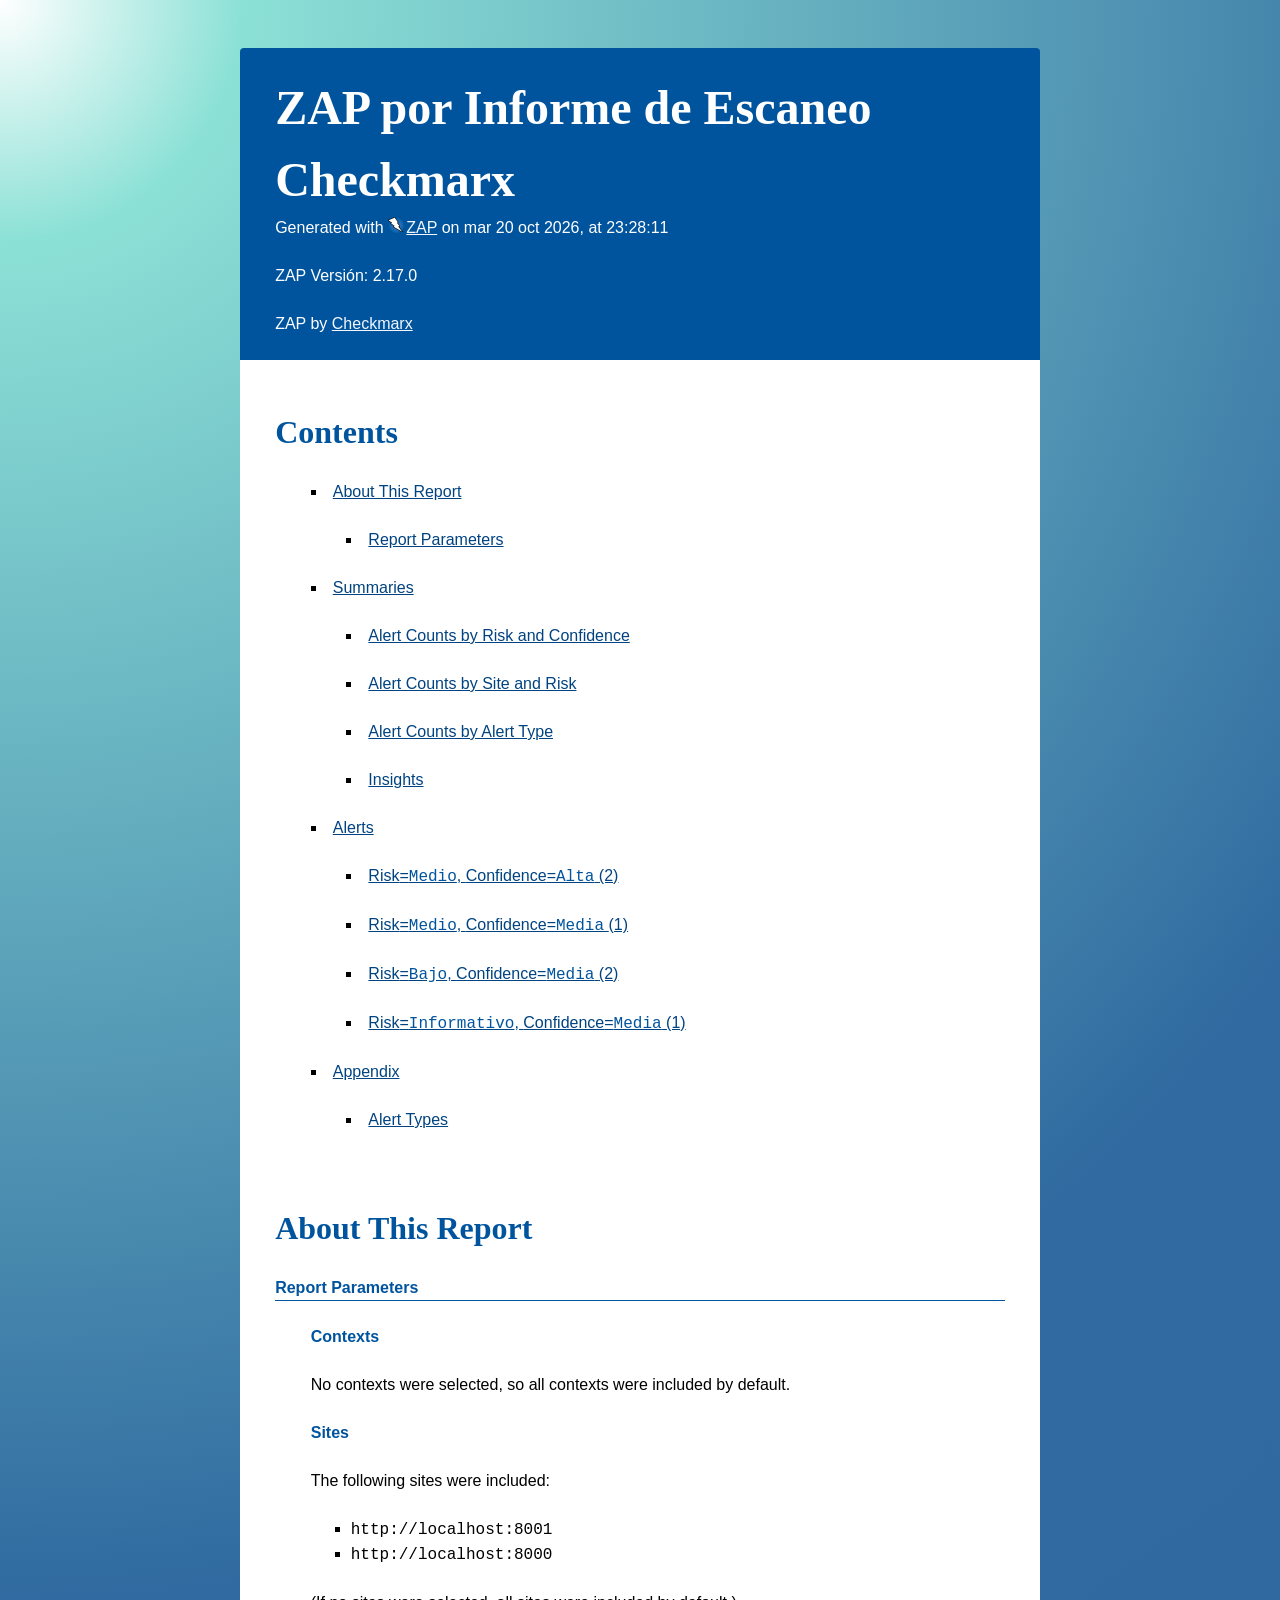
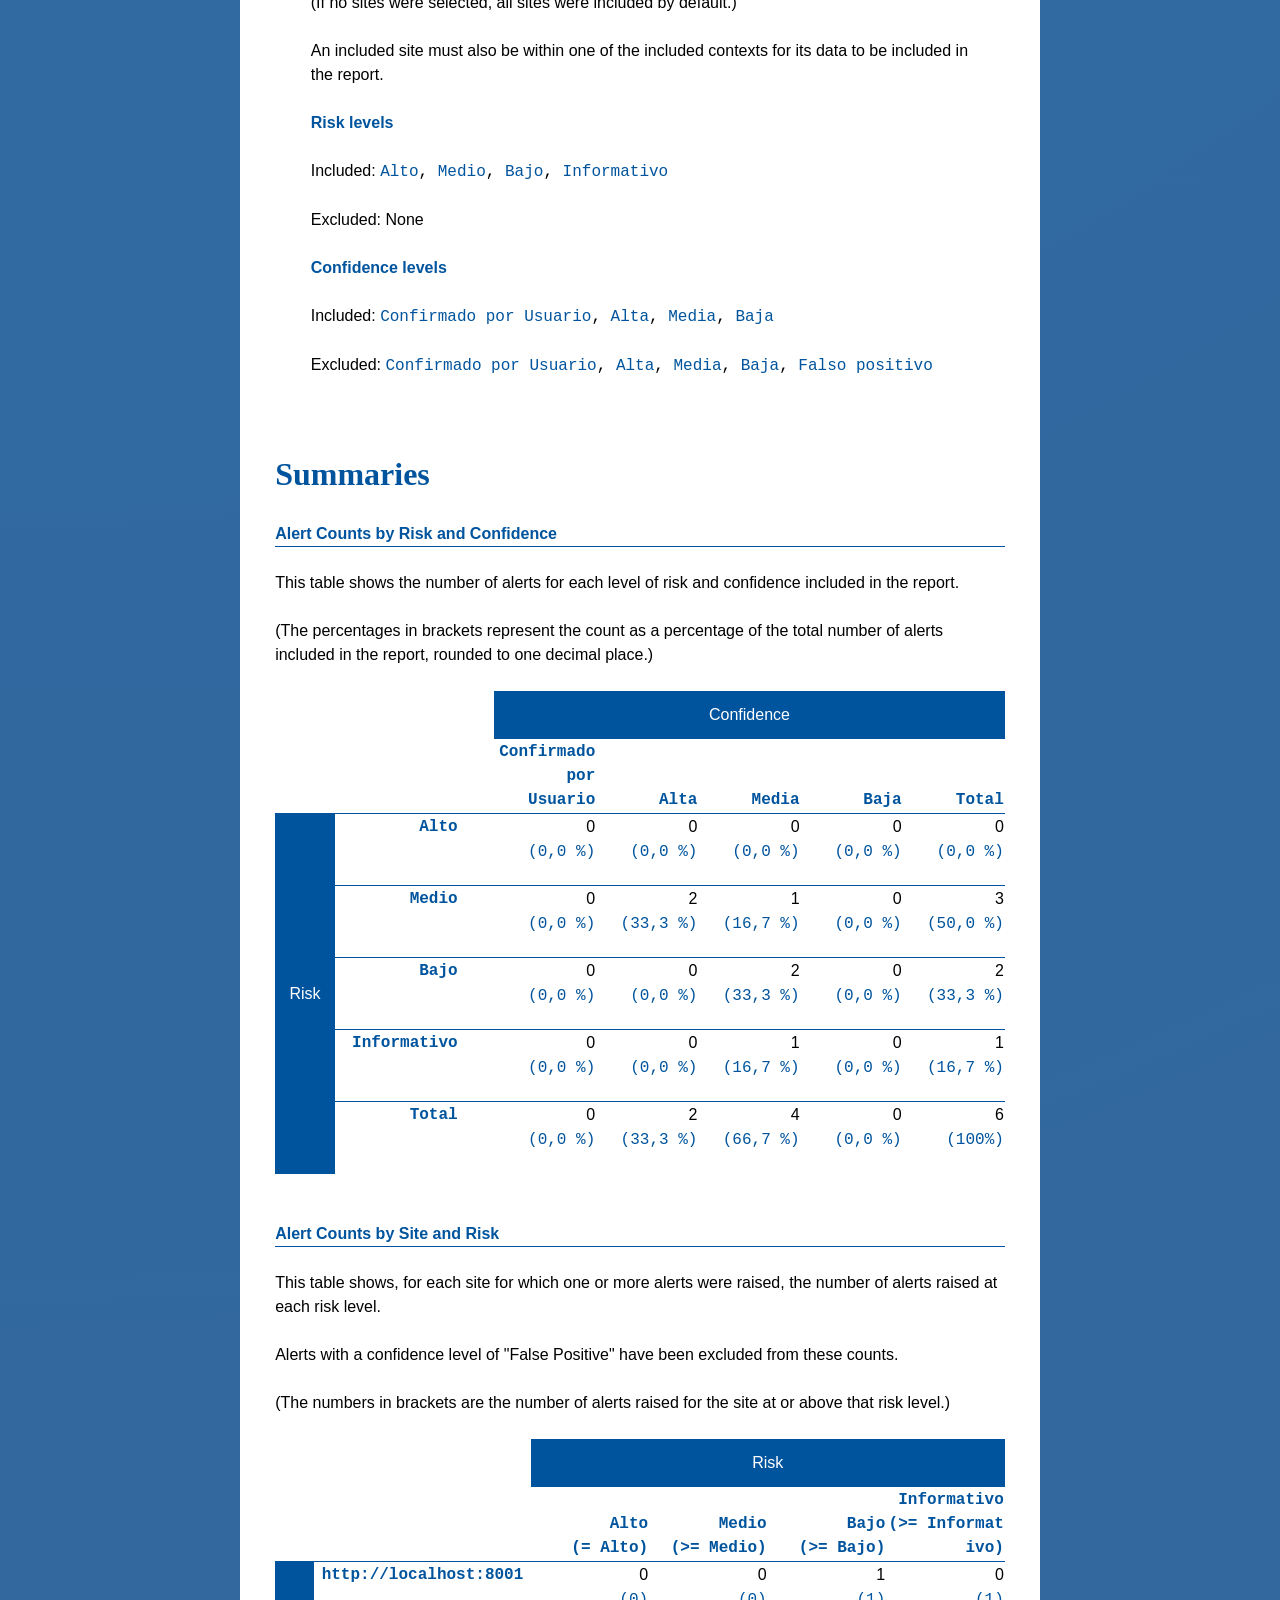
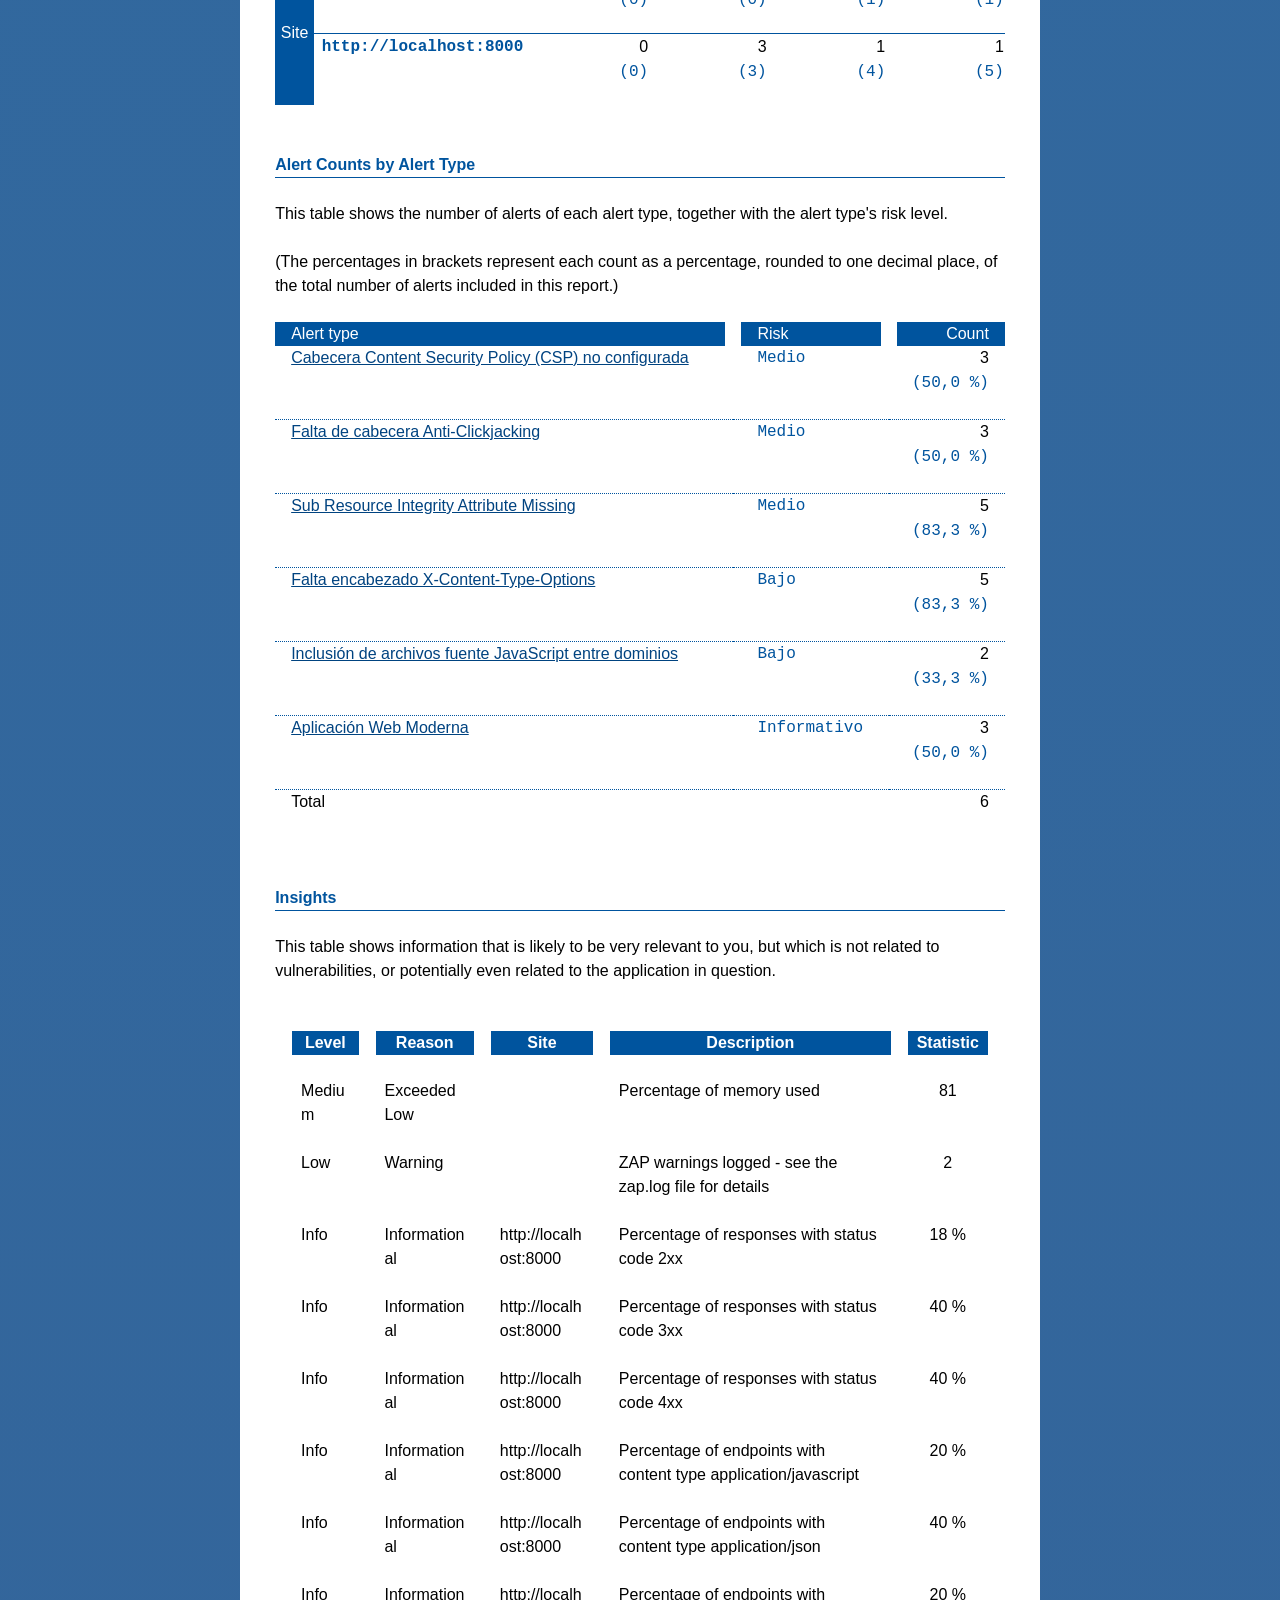
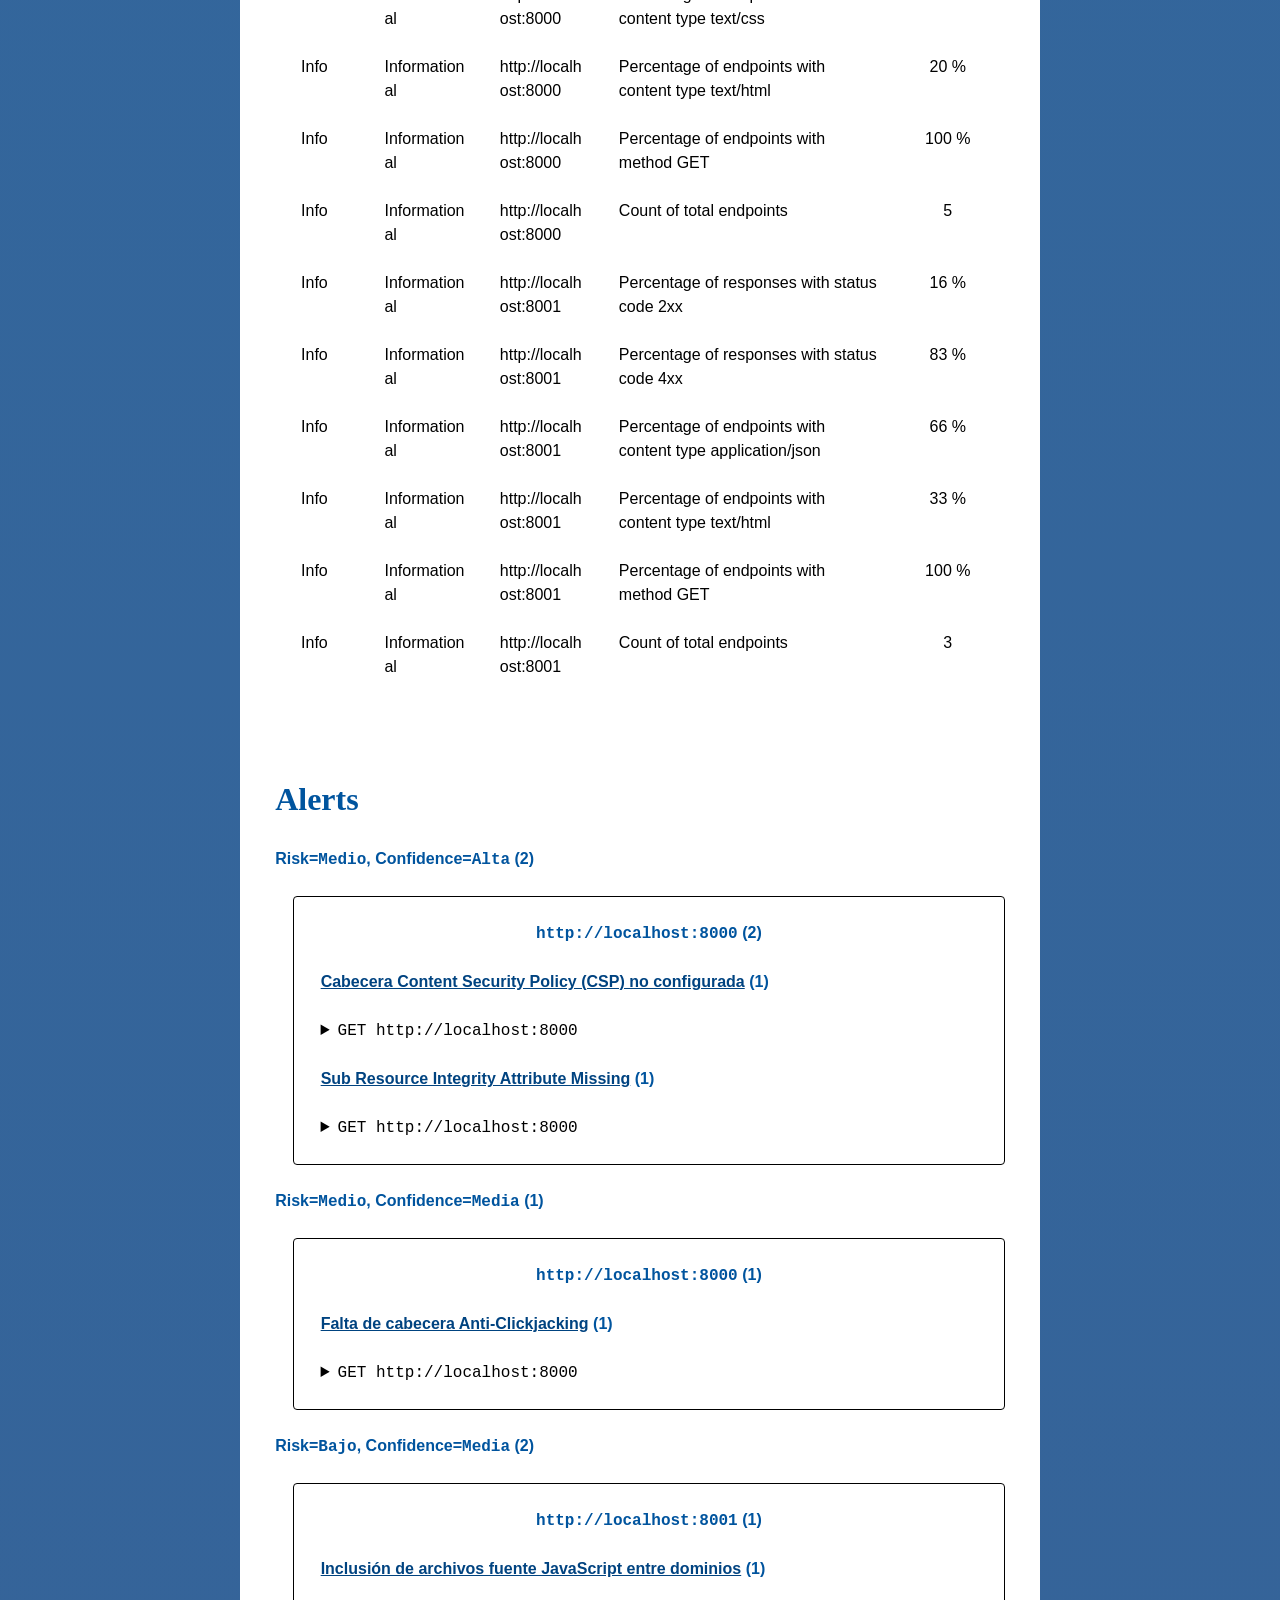
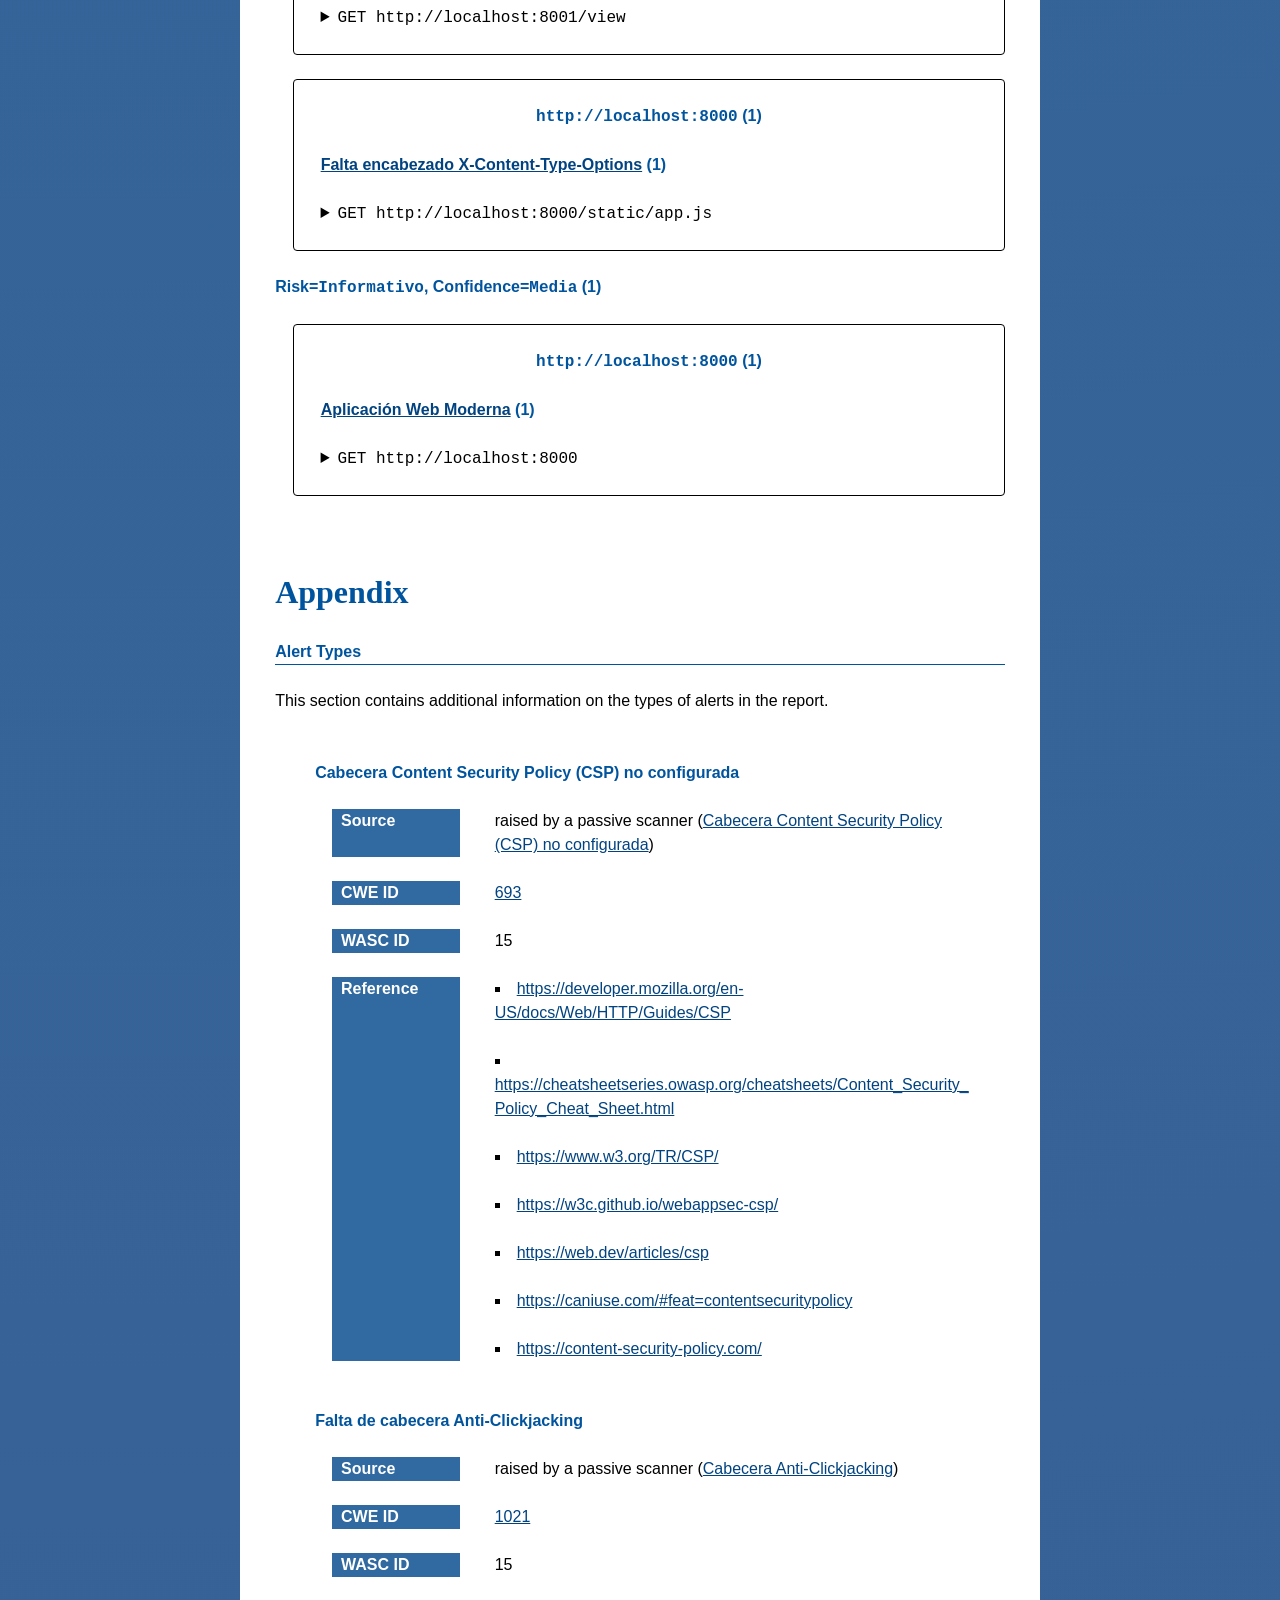
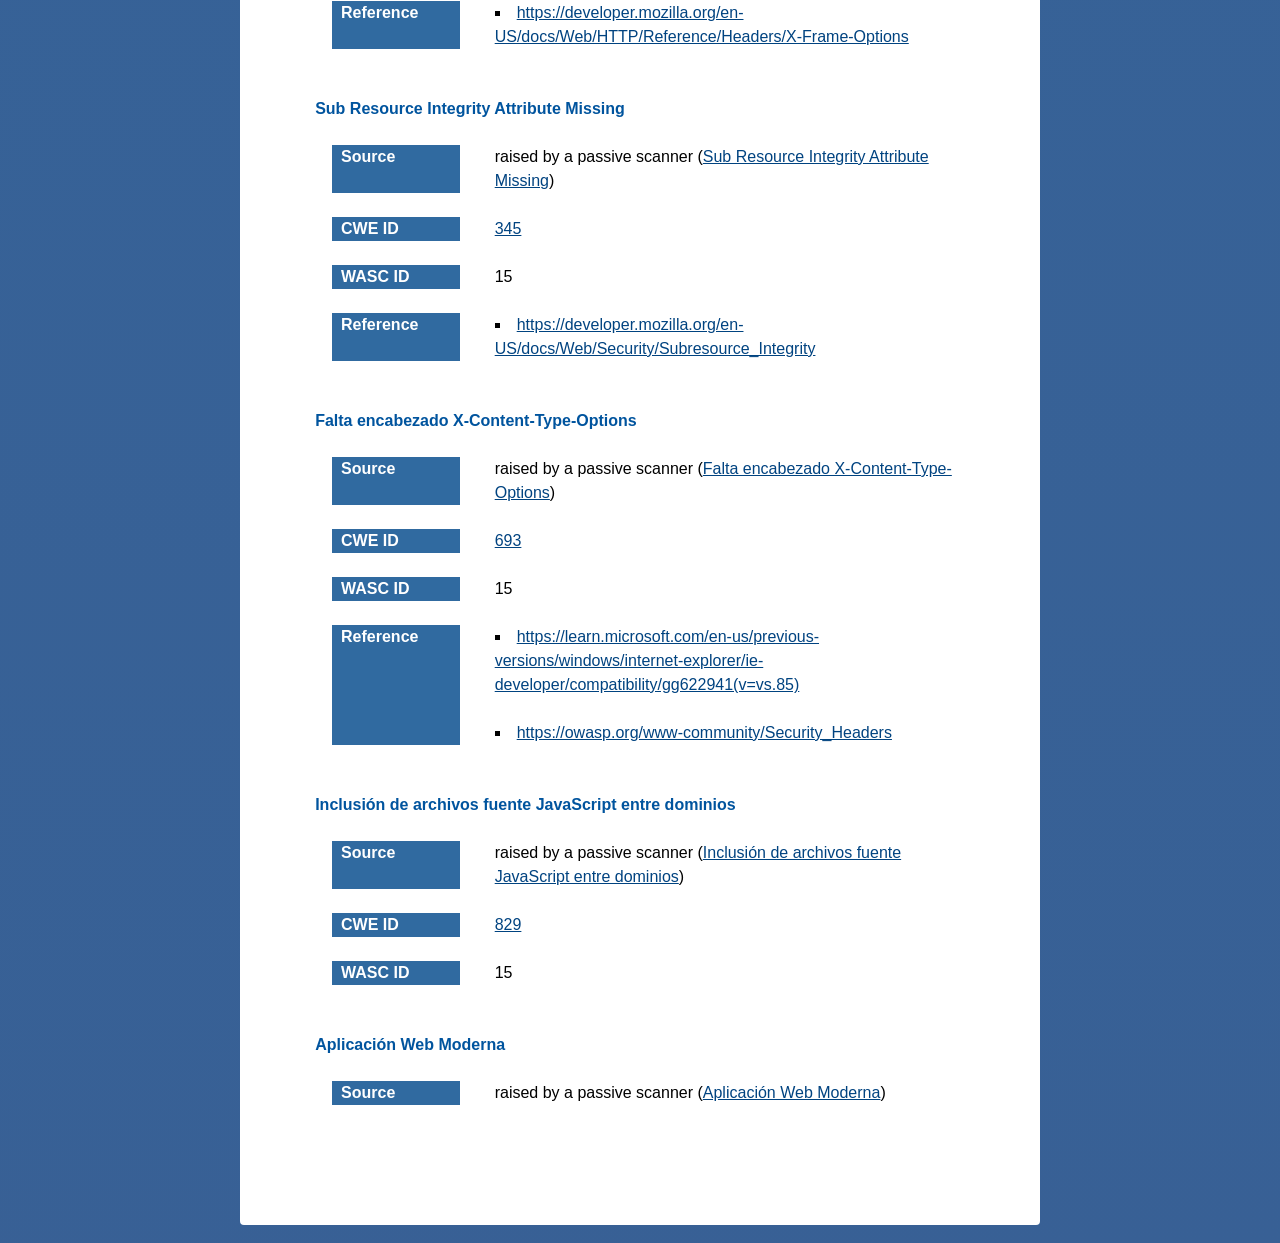
<file: 2026-10-20-ZAP-Report-.html>
<!DOCTYPE html>
<html lang="en">
<head>
<meta charset="utf-8">
<meta name="viewport" content="width=device-width, initial-scale=1">
<title>ZAP por Informe de Escaneo Checkmarx</title>
<link
	href="2026-10-20-ZAP-Report-/normalize/normalize.css" rel="stylesheet">
<link
	href="2026-10-20-ZAP-Report-/themes/original/main.css" rel="stylesheet">
<link
	href="2026-10-20-ZAP-Report-/themes/original/colors.css" rel="stylesheet">
</head>
<body>
	<header>
		<h1>ZAP por Informe de Escaneo Checkmarx</h1>
		<p>
			<span>Generated with</span> <a href="https://zaproxy.org"><img
				src="2026-10-20-ZAP-Report-/zap32x32.png" alt="The ZAP logo" class="zap-logo">ZAP</a>
			<span>on mar 20 oct 2026, at 23:28:11</span>
		</p>
		<p>ZAP Versión: 2.17.0</p>
		<p>
			ZAP by <a href="https://checkmarx.com/">Checkmarx</a>
		</p>
	</header>

	<main>

		<section id="contents" class="contents">
			<h2>Contents</h2>
			<nav>
				<ol>
					<li><a
						href="#about-this-report">About This Report</a>
						<ol>
							
							<li><a
								href="#report-parameters">Report Parameters</a></li>
						</ol></li>
					<data-th-block>
					<li><a
						href="#summaries">Summaries</a>
						<ol>
							<li><a
								href="#risk-confidence-counts">Alert Counts by Risk and Confidence</a></li>
							<li><a
								href="#site-risk-counts">Alert Counts by Site and Risk</a></li>
							<li><a
								href="#alert-type-counts">Alert Counts by Alert Type</a></li>
							<li><a
								href="#insights">Insights</a></li>
						</ol></li>
					<li><a
						href="#alerts">Alerts</a>
						<ol>
							
							 
							
							
							
							
							<li><a
								href="#alerts--risk-2-confidence-3"><span>Risk</span>=<span
									class="risk-level">Medio</span>, <span>Confidence</span>=<span
									class="confidence-level">Alta</span> <span>(2)</span></a></li>
							
							<li><a
								href="#alerts--risk-2-confidence-2"><span>Risk</span>=<span
									class="risk-level">Medio</span>, <span>Confidence</span>=<span
									class="confidence-level">Media</span> <span>(1)</span></a></li>
							
							
							  
							
							
							
							
							
							
							<li><a
								href="#alerts--risk-1-confidence-2"><span>Risk</span>=<span
									class="risk-level">Bajo</span>, <span>Confidence</span>=<span
									class="confidence-level">Media</span> <span>(2)</span></a></li>
							
							
							  
							
							
							
							
							
							
							<li><a
								href="#alerts--risk-0-confidence-2"><span>Risk</span>=<span
									class="risk-level">Informativo</span>, <span>Confidence</span>=<span
									class="confidence-level">Media</span> <span>(1)</span></a></li>
							
							
							  
						</ol></li>
					<li><a
						href="#appendix">Appendix</a>
						<ol>
							<li><a
								href="#alert-types">Alert Types</a></li>
						</ol></li>
					</data-th-block>
				</ol>
			</nav>
		</section>

		<section
			id="about-this-report" class="about-this-report">
			<h2>About This Report</h2>

			

			<section
				id="report-parameters">
				<h3>Report Parameters</h3>
				<div class="report-parameters--container">
					<h4>Contexts</h4>
					
					
					<p>No contexts were selected, so all contexts were included by default.</p>
					  

					<h4>Sites</h4>
					
					<p>The following sites were included:</p>
					<ul class="sites-list">
						<li><span class="site">http://localhost:8001</span></li>
						<li><span class="site">http://localhost:8000</span></li>
					</ul>
					
					<p>(If no sites were selected, all sites were included by default.)</p>
					<p>An included site must also be within one of the included contexts for its data to be included in the report.</p>

					<h4>Risk levels</h4>
					<p>
						<span>Included</span>:
						 
						<span class="included-risk-codes"><span class="risk-level">Alto</span>, <span class="risk-level">Medio</span>, <span class="risk-level">Bajo</span>, <span class="risk-level">Informativo</span></span>
					</p>
					<p>
						<span>Excluded</span>:
						 <span>None</span>
						
					</p>

					<h4>Confidence levels</h4>
					<p>
						<span>Included</span>:
						
						
						<span class="included-confidence-codes"><span class="confidence-level">Confirmado por Usuario</span>, <span class="confidence-level">Alta</span>, <span class="confidence-level">Media</span>, <span class="confidence-level">Baja</span></span>
					</p>
					<p>
						<span>Excluded</span>:
						
						
						<span class="included-confidence-codes"> <span class="confidence-level">Confirmado por Usuario</span>, <span class="confidence-level">Alta</span>, <span class="confidence-level">Media</span>, <span class="confidence-level">Baja</span>, <span class="confidence-level">Falso positivo</span></span>
					</p>
				</div>
			</section>
		</section>

		
		<section>
			
		</section>
		
		<section id="summaries" class="summaries">
			<h2>Summaries</h2>

			<section
				id="risk-confidence-counts">
				<h3>Alert Counts by Risk and Confidence</h3>
				<table class="risk-confidence-counts-table">
					<caption>
						<p>This table shows the number of alerts for each level of risk and confidence included in the report.</p>
						<p>(The percentages in brackets represent the count as a percentage of the total number of alerts included in the report, rounded to one decimal place.)</p>
					</caption>
					<colgroup>
						<col>
						<col>
					</colgroup>
					<colgroup>
						<col
							style="width: 14.0%"><col
							style="width: 14.0%"><col
							style="width: 14.0%"><col
							style="width: 14.0%">
						<col style="width: 14.0%">
					</colgroup>
					<thead>
						<tr>
							<td colspan="2" rowspan="2"></td>
							<th scope="colgroup"
								colspan="5">Confidence</th>
						</tr>
						<tr>
							<th scope="col">Confirmado por Usuario</th>
							<th scope="col">Alta</th>
							<th scope="col">Media</th>
							<th scope="col">Baja</th>
							<th scope="col">Total</th>
						</tr>
					</thead>
					<tbody>
						<tr>
							<th scope="rowgroup"
								rowspan="5">Risk</th>
							<th scope="row">Alto</th>
							<td><span>0</span><br> <span
								class="additional-info-percentages">(0,0 %)</span></td>
							<td><span>0</span><br> <span
								class="additional-info-percentages">(0,0 %)</span></td>
							<td><span>0</span><br> <span
								class="additional-info-percentages">(0,0 %)</span></td>
							<td><span>0</span><br> <span
								class="additional-info-percentages">(0,0 %)</span></td>
							<td><span>0</span><br> <span class="additional-info-percentages">(0,0 %)</span></td>
						</tr>
						<tr>
							
							<th scope="row">Medio</th>
							<td><span>0</span><br> <span
								class="additional-info-percentages">(0,0 %)</span></td>
							<td><span>2</span><br> <span
								class="additional-info-percentages">(33,3 %)</span></td>
							<td><span>1</span><br> <span
								class="additional-info-percentages">(16,7 %)</span></td>
							<td><span>0</span><br> <span
								class="additional-info-percentages">(0,0 %)</span></td>
							<td><span>3</span><br> <span class="additional-info-percentages">(50,0 %)</span></td>
						</tr>
						<tr>
							
							<th scope="row">Bajo</th>
							<td><span>0</span><br> <span
								class="additional-info-percentages">(0,0 %)</span></td>
							<td><span>0</span><br> <span
								class="additional-info-percentages">(0,0 %)</span></td>
							<td><span>2</span><br> <span
								class="additional-info-percentages">(33,3 %)</span></td>
							<td><span>0</span><br> <span
								class="additional-info-percentages">(0,0 %)</span></td>
							<td><span>2</span><br> <span class="additional-info-percentages">(33,3 %)</span></td>
						</tr>
						<tr>
							
							<th scope="row">Informativo</th>
							<td><span>0</span><br> <span
								class="additional-info-percentages">(0,0 %)</span></td>
							<td><span>0</span><br> <span
								class="additional-info-percentages">(0,0 %)</span></td>
							<td><span>1</span><br> <span
								class="additional-info-percentages">(16,7 %)</span></td>
							<td><span>0</span><br> <span
								class="additional-info-percentages">(0,0 %)</span></td>
							<td><span>1</span><br> <span class="additional-info-percentages">(16,7 %)</span></td>
						</tr>
						<tr>
							<th scope="row">Total</th>
							<td><span>0</span><br> <span
								class="additional-info-percentages">(0,0 %)</span></td>
							<td><span>2</span><br> <span
								class="additional-info-percentages">(33,3 %)</span></td>
							<td><span>4</span><br> <span
								class="additional-info-percentages">(66,7 %)</span></td>
							<td><span>0</span><br> <span
								class="additional-info-percentages">(0,0 %)</span></td>
							<td><span>6</span><br> <span
								class="additional-info-percentages">(100%)</span></td>
						</tr>
					</tbody>
				</table>
			</section>

			<section
				id="site-risk-counts">
				<h3>Alert Counts by Site and Risk</h3>
				<table class="site-risk-counts-table">
					<caption>
						<p>This table shows, for each site for which one or more alerts were raised, the number of alerts raised at each risk level.</p>
						<p>Alerts with a confidence level of &quot;False Positive&quot; have been excluded from these counts.</p>
						<p>(The numbers in brackets are the number of alerts raised for the site at or above that risk level.)</p>
					</caption>
					<colgroup>
						<col>
						<col>
					</colgroup>
					<colgroup>
						<col
							style="width: 16.25%"><col
							style="width: 16.25%"><col
							style="width: 16.25%"><col
							style="width: 16.25%">
					</colgroup>
					<thead>
						<tr>
							<td colspan="2" rowspan="2"></td>
							<th scope="colgroup" colspan="4">Risk</th>
						</tr>
						<tr>
							<th scope="col">
								<span>Alto</span><br>  <span
									class="additional-info-percentages">(= Alto)</span>  
							</th>
							<th scope="col">
								<span>Medio</span><br>   <span
									class="additional-info-percentages">(&gt;= Medio)</span> 
							</th>
							<th scope="col">
								<span>Bajo</span><br>   <span
									class="additional-info-percentages">(&gt;= Bajo)</span> 
							</th>
							<th scope="col">
								<span>Informativo</span><br>   <span
									class="additional-info-percentages">(&gt;= Informativo)</span> 
							</th>
						</tr>
					</thead>
					<tbody>
						<tr>
							<th scope="rowgroup"
								rowspan="2">Site</th>
							<th scope="row">http://localhost:8001</th>
							
							<td><span>0</span><br> <span
								class="additional-info-percentages">(0)</span></td>
							<td><span>0</span><br> <span
								class="additional-info-percentages">(0)</span></td>
							<td><span>1</span><br> <span
								class="additional-info-percentages">(1)</span></td>
							<td><span>0</span><br> <span
								class="additional-info-percentages">(1)</span></td>
							
						</tr>
						<tr>
							
							<th scope="row">http://localhost:8000</th>
							
							<td><span>0</span><br> <span
								class="additional-info-percentages">(0)</span></td>
							<td><span>3</span><br> <span
								class="additional-info-percentages">(3)</span></td>
							<td><span>1</span><br> <span
								class="additional-info-percentages">(4)</span></td>
							<td><span>1</span><br> <span
								class="additional-info-percentages">(5)</span></td>
							
						</tr>
					</tbody>
				</table>
			</section>

			<section
				id="alert-type-counts">
				<h3>Alert Counts by Alert Type</h3>
				<table class="alert-type-counts-table">
					<caption>
						<p>This table shows the number of alerts of each alert type, together with the alert type&#39;s risk level.</p>
						<p>(The percentages in brackets represent each count as a percentage, rounded to one decimal place, of the total number of alerts included in this report.)</p>
					</caption>
					<thead>
						<tr>
							<th scope="col">Alert type</th>
							<th scope="col">Risk</th>
							<th scope="col">Count</th>
						</tr>
					</thead>
					<tbody>
						<tr>
							<th scope="row"><a
								href="#alert-type-0">Cabecera Content Security Policy (CSP) no configurada</a></th>
							<td class="risk-level">Medio</td>
							<td><span>3</span><br> <span
								class="additional-info-percentages">(50,0 %)</span></td>
						</tr>
						<tr>
							<th scope="row"><a
								href="#alert-type-1">Falta de cabecera Anti-Clickjacking</a></th>
							<td class="risk-level">Medio</td>
							<td><span>3</span><br> <span
								class="additional-info-percentages">(50,0 %)</span></td>
						</tr>
						<tr>
							<th scope="row"><a
								href="#alert-type-2">Sub Resource Integrity Attribute Missing</a></th>
							<td class="risk-level">Medio</td>
							<td><span>5</span><br> <span
								class="additional-info-percentages">(83,3 %)</span></td>
						</tr>
						<tr>
							<th scope="row"><a
								href="#alert-type-3">Falta encabezado X-Content-Type-Options</a></th>
							<td class="risk-level">Bajo</td>
							<td><span>5</span><br> <span
								class="additional-info-percentages">(83,3 %)</span></td>
						</tr>
						<tr>
							<th scope="row"><a
								href="#alert-type-4">Inclusión de archivos fuente JavaScript entre dominios</a></th>
							<td class="risk-level">Bajo</td>
							<td><span>2</span><br> <span
								class="additional-info-percentages">(33,3 %)</span></td>
						</tr>
						<tr>
							<th scope="row"><a
								href="#alert-type-5">Aplicación Web Moderna</a></th>
							<td class="risk-level">Informativo</td>
							<td><span>3</span><br> <span
								class="additional-info-percentages">(50,0 %)</span></td>
						</tr>
					</tbody>
					<tfoot>
						<tr>
							<th scope="row">Total</th>
							<td></td>
							<td>6</td>
						</tr>
					</tfoot>
				</table>
			</section>
			
			<section
				id="insights">
				<h3 class="left-header">Insights</h3>
				<table class="insights-table">
						<caption>
						<p>This table shows information that is likely to be very relevant to you, but which is not related to vulnerabilities, or potentially even related to the application in question.</p>
					</caption>
					<thead>
					<tr>
						<th scope="col">Level</th>
						<th scope="col">Reason</th>
						<th scope="col">Site</th>
						<th scope="col">Description</th>
						<th scope="col">Statistic</th>
					</tr>
					</thead>
					<tbody>
					
						<tr>
						<td class="risk-2">
							<div>Medium</div>
						</td>
						<td>
							<div>Exceeded Low</div>
						</td>
						<td>
							<div></div>
						</td>
						<td>
							<div>Percentage of memory used</div>
						</td>
						<td align="center">
							<div>81   </div>
						</td>
						</tr>
					
						<tr>
						<td class="risk-1">
							<div>Low</div>
						</td>
						<td>
							<div>Warning</div>
						</td>
						<td>
							<div></div>
						</td>
						<td>
							<div>ZAP warnings logged - see the zap.log file for details</div>
						</td>
						<td align="center">
							<div>2   </div>
						</td>
						</tr>
					
						<tr>
						<td class="risk-0">
							<div>Info</div>
						</td>
						<td>
							<div>Informational</div>
						</td>
						<td>
							<div>http://localhost:8000</div>
						</td>
						<td>
							<div>Percentage of responses with status code 2xx</div>
						</td>
						<td align="center">
							<div>18 %</div>
						</td>
						</tr>
					
						<tr>
						<td class="risk-0">
							<div>Info</div>
						</td>
						<td>
							<div>Informational</div>
						</td>
						<td>
							<div>http://localhost:8000</div>
						</td>
						<td>
							<div>Percentage of responses with status code 3xx</div>
						</td>
						<td align="center">
							<div>40 %</div>
						</td>
						</tr>
					
						<tr>
						<td class="risk-0">
							<div>Info</div>
						</td>
						<td>
							<div>Informational</div>
						</td>
						<td>
							<div>http://localhost:8000</div>
						</td>
						<td>
							<div>Percentage of responses with status code 4xx</div>
						</td>
						<td align="center">
							<div>40 %</div>
						</td>
						</tr>
					
						<tr>
						<td class="risk-0">
							<div>Info</div>
						</td>
						<td>
							<div>Informational</div>
						</td>
						<td>
							<div>http://localhost:8000</div>
						</td>
						<td>
							<div>Percentage of endpoints with content type application/javascript</div>
						</td>
						<td align="center">
							<div>20 %</div>
						</td>
						</tr>
					
						<tr>
						<td class="risk-0">
							<div>Info</div>
						</td>
						<td>
							<div>Informational</div>
						</td>
						<td>
							<div>http://localhost:8000</div>
						</td>
						<td>
							<div>Percentage of endpoints with content type application/json</div>
						</td>
						<td align="center">
							<div>40 %</div>
						</td>
						</tr>
					
						<tr>
						<td class="risk-0">
							<div>Info</div>
						</td>
						<td>
							<div>Informational</div>
						</td>
						<td>
							<div>http://localhost:8000</div>
						</td>
						<td>
							<div>Percentage of endpoints with content type text/css</div>
						</td>
						<td align="center">
							<div>20 %</div>
						</td>
						</tr>
					
						<tr>
						<td class="risk-0">
							<div>Info</div>
						</td>
						<td>
							<div>Informational</div>
						</td>
						<td>
							<div>http://localhost:8000</div>
						</td>
						<td>
							<div>Percentage of endpoints with content type text/html</div>
						</td>
						<td align="center">
							<div>20 %</div>
						</td>
						</tr>
					
						<tr>
						<td class="risk-0">
							<div>Info</div>
						</td>
						<td>
							<div>Informational</div>
						</td>
						<td>
							<div>http://localhost:8000</div>
						</td>
						<td>
							<div>Percentage of endpoints with method GET</div>
						</td>
						<td align="center">
							<div>100 %</div>
						</td>
						</tr>
					
						<tr>
						<td class="risk-0">
							<div>Info</div>
						</td>
						<td>
							<div>Informational</div>
						</td>
						<td>
							<div>http://localhost:8000</div>
						</td>
						<td>
							<div>Count of total endpoints</div>
						</td>
						<td align="center">
							<div>5   </div>
						</td>
						</tr>
					
						<tr>
						<td class="risk-0">
							<div>Info</div>
						</td>
						<td>
							<div>Informational</div>
						</td>
						<td>
							<div>http://localhost:8001</div>
						</td>
						<td>
							<div>Percentage of responses with status code 2xx</div>
						</td>
						<td align="center">
							<div>16 %</div>
						</td>
						</tr>
					
						<tr>
						<td class="risk-0">
							<div>Info</div>
						</td>
						<td>
							<div>Informational</div>
						</td>
						<td>
							<div>http://localhost:8001</div>
						</td>
						<td>
							<div>Percentage of responses with status code 4xx</div>
						</td>
						<td align="center">
							<div>83 %</div>
						</td>
						</tr>
					
						<tr>
						<td class="risk-0">
							<div>Info</div>
						</td>
						<td>
							<div>Informational</div>
						</td>
						<td>
							<div>http://localhost:8001</div>
						</td>
						<td>
							<div>Percentage of endpoints with content type application/json</div>
						</td>
						<td align="center">
							<div>66 %</div>
						</td>
						</tr>
					
						<tr>
						<td class="risk-0">
							<div>Info</div>
						</td>
						<td>
							<div>Informational</div>
						</td>
						<td>
							<div>http://localhost:8001</div>
						</td>
						<td>
							<div>Percentage of endpoints with content type text/html</div>
						</td>
						<td align="center">
							<div>33 %</div>
						</td>
						</tr>
					
						<tr>
						<td class="risk-0">
							<div>Info</div>
						</td>
						<td>
							<div>Informational</div>
						</td>
						<td>
							<div>http://localhost:8001</div>
						</td>
						<td>
							<div>Percentage of endpoints with method GET</div>
						</td>
						<td align="center">
							<div>100 %</div>
						</td>
						</tr>
					
						<tr>
						<td class="risk-0">
							<div>Info</div>
						</td>
						<td>
							<div>Informational</div>
						</td>
						<td>
							<div>http://localhost:8001</div>
						</td>
						<td>
							<div>Count of total endpoints</div>
						</td>
						<td align="center">
							<div>3   </div>
						</td>
						</tr>
					
					</tbody>
				</table>
			</section>
		</section>

		<section id="alerts" class="alerts">
			<h2>Alerts</h2>
			<ol>
				
				 
				 
				
				
				<li id="alerts--risk-2-confidence-3">
					<h3>
						<span>Risk</span>=<span
							class="risk-level">Medio</span>, <span>Confidence</span>=<span
							class="confidence-level">Alta</span> <span>(2)</span>
					</h3>
					<ol>
						
						
						
						<li class="alerts--site-li">
							<h4>
								<span class="site">http://localhost:8000</span> <span>(2)</span>
							</h4>
							<ol>
								
								<li>
									<h5>
										<a
											href="#alert-type-0">Cabecera Content Security Policy (CSP) no configurada</a> <span>(1)</span>
									</h5>
									<ol>
										<li><details>
												<summary>
													<span class="request-method-n-url">GET http://localhost:8000</span>
												</summary>
												
<table class="alerts-table">
	<tr>
		<th scope="row">Alert tags</th>
		<td>
			<ul class="alert-tags-list">
				<li>
					<span><a href="https://owasp.org/Top10/A05_2021-Security_Misconfiguration/">OWASP_2021_A05</a></span> 
				</li>
				<li>
					 <span>POLICY_QA_STD = </span>
				</li>
				<li>
					 <span>POLICY_PENTEST = </span>
				</li>
				<li>
					<span><a href="https://www.zaproxy.org/docs/desktop/addons/common-library/alerttags/#systemic">SYSTEMIC</a></span> 
				</li>
				<li>
					<span><a href="https://cwe.mitre.org/data/definitions/693.html">CWE-693</a></span> 
				</li>
				<li>
					<span><a href="https://owasp.org/www-project-top-ten/2017/A6_2017-Security_Misconfiguration.html">OWASP_2017_A06</a></span> 
				</li>
			</ul>
		</td>
	</tr>
	<tr>
		<th scope="row">Alert description</th>
		<td> 
<p>La Política de seguridad de contenido (CSP) es una capa adicional de seguridad que ayuda a detectar y mitigar ciertos tipos de ataques, incluidos Cross Site Scripting (XSS) y ataques de inyección de datos. Estos ataques se utilizan para todo, desde el robo de datos hasta la desfiguración del sitio o la distribución de malware. CSP proporciona un conjunto de encabezados HTTP estándar que permiten a los propietarios de sitios web declarar fuentes de contenido aprobadas que los navegadores deberían poder cargar en esa página; los tipos cubiertos son JavaScript, CSS, marcos HTML, fuentes, imágenes y objetos incrustados como applets de Java, ActiveX, archivos de audio y video.</p>
 </td>
	</tr>
	
	<tr>
		<th scope="row">Request</th>
		<td><details open="open">
				<summary>Request line and header section (228 bytes)</summary>
				
				<pre><code>GET http://localhost:8000 HTTP/1.1
host: localhost:8000
user-agent: Mozilla/5.0 (Windows NT 10.0; Win64; x64) AppleWebKit/537.36 (KHTML, like Gecko) Chrome/141.0.0.0 Safari/537.36
pragma: no-cache
cache-control: no-cache

</code></pre>
				
				
			</details> <details class="request-body" open="open">
				<summary>Request body (0 bytes)</summary>
				
				<pre><code></code></pre>
				
				
			</details></td>
	</tr>
	<tr>
		<th scope="row">Response</th>
		<td><details open="open">
				<summary>Status line and header section (259 bytes)</summary>
				
				<pre><code>HTTP/1.1 200 OK
date: Wed, 21 Oct 2026 05:23:09 GMT
server: uvicorn
content-type: text/html; charset=utf-8
accept-ranges: bytes
content-length: 3988
last-modified: Tue, 22 Sep 2026 23:02:32 GMT
etag: &quot;17de69cf5ef747611a66cf7f454fb324&quot;
vary: Origin

</code></pre>
				
				
			</details> <details class="response-body">
				<summary>Response body (3988 bytes)</summary>
				
				<pre><code>&lt;!DOCTYPE html&gt;
&lt;html lang=&quot;es&quot;&gt;

&lt;head&gt;
    &lt;meta charset=&quot;UTF-8&quot;&gt;
    &lt;meta name=&quot;viewport&quot; content=&quot;width=device-width, initial-scale=1.0&quot;&gt;
    &lt;title&gt;Gestor de Matrices - Estilo Excel&lt;/title&gt;
    &lt;link rel=&quot;stylesheet&quot; href=&quot;/static/styles.css&quot;&gt;
    &lt;link href=&quot;https://fonts.googleapis.com/css2?family=Inter:wght@400;500;600&amp;display=swap&quot; rel=&quot;stylesheet&quot;&gt;
&lt;/head&gt;

&lt;body&gt;
    &lt;div class=&quot;container&quot;&gt;
        &lt;!-- Notificaciones --&gt;
        &lt;div id=&quot;alert-banner&quot; class=&quot;alert hidden&quot;&gt;
            &lt;span id=&quot;alert-message&quot;&gt;&lt;/span&gt;
        &lt;/div&gt;

        &lt;div class=&quot;grid-layout&quot;&gt;
            &lt;!-- Tarjeta 1: Crear Matriz --&gt;
            &lt;div class=&quot;card&quot;&gt;
                &lt;h2&gt;1. Crear Matriz&lt;/h2&gt;
                &lt;div class=&quot;form-group row&quot;&gt;
                    &lt;div&gt;
                        &lt;label&gt;Filas:&lt;/label&gt;
                        &lt;input type=&quot;number&quot; id=&quot;rows&quot; min=&quot;1&quot; max=&quot;10&quot; value=&quot;2&quot;&gt;
                    &lt;/div&gt;
                    &lt;div&gt;
                        &lt;label&gt;Columnas:&lt;/label&gt;
                        &lt;input type=&quot;number&quot; id=&quot;cols&quot; min=&quot;1&quot; max=&quot;10&quot; value=&quot;2&quot;&gt;
                    &lt;/div&gt;
                    &lt;button class=&quot;btn&quot; onclick=&quot;generarInputsMatriz()&quot;&gt;Configurar&lt;/button&gt;
                &lt;/div&gt;
                &lt;div id=&quot;matrix-inputs&quot; class=&quot;matrix-inputs&quot;&gt;&lt;/div&gt;
                &lt;button class=&quot;btn&quot; onclick=&quot;crearMatriz()&quot;&gt;Guardar Matriz&lt;/button&gt;
            &lt;/div&gt;

            &lt;!-- Tarjeta 2: Sumar Matrices --&gt;
            &lt;div class=&quot;card&quot;&gt;
                &lt;h2&gt;2. Sumar Matrices&lt;/h2&gt;
                &lt;div class=&quot;form-group&quot;&gt;
                    &lt;label&gt;Matriz 1:&lt;/label&gt;
                    &lt;select id=&quot;sum-m1&quot; class=&quot;matrix-select&quot;&gt;&lt;/select&gt;
                &lt;/div&gt;
                &lt;div class=&quot;form-group&quot;&gt;
                    &lt;label&gt;Matriz 2:&lt;/label&gt;
                    &lt;select id=&quot;sum-m2&quot; class=&quot;matrix-select&quot;&gt;&lt;/select&gt;
                &lt;/div&gt;
                &lt;button class=&quot;btn&quot; onclick=&quot;sumarMatrices()&quot;&gt;Sumar&lt;/button&gt;
                &lt;div id=&quot;sum-result&quot; class=&quot;result-box hidden&quot;&gt;&lt;/div&gt;
            &lt;/div&gt;

            &lt;!-- Tarjeta 3: Multiplicar Matrices --&gt;
            &lt;div class=&quot;card&quot;&gt;
                &lt;h2&gt;3. Multiplicar Matrices&lt;/h2&gt;
                &lt;div class=&quot;form-group&quot;&gt;
                    &lt;label&gt;Matriz 1:&lt;/label&gt;
                    &lt;select id=&quot;mul-m1&quot; class=&quot;matrix-select&quot;&gt;&lt;/select&gt;
                &lt;/div&gt;
                &lt;div class=&quot;form-group&quot;&gt;
                    &lt;label&gt;Matriz 2:&lt;/label&gt;
                    &lt;select id=&quot;mul-m2&quot; class=&quot;matrix-select&quot;&gt;&lt;/select&gt;
                &lt;/div&gt;
                &lt;button class=&quot;btn&quot; onclick=&quot;multiplicarMatrices()&quot;&gt;Multiplicar&lt;/button&gt;
                &lt;div id=&quot;mul-result&quot; class=&quot;result-box hidden&quot;&gt;&lt;/div&gt;
            &lt;/div&gt;

            &lt;!-- Tarjeta 4: Calcular Determinante (y Transpuesta) --&gt;
            &lt;div class=&quot;card&quot;&gt;
                &lt;h2&gt;4. Calcular Determinante y Transpuesta&lt;/h2&gt;
                &lt;div class=&quot;form-group&quot;&gt;
                    &lt;label&gt;Matriz:&lt;/label&gt;
                    &lt;select id=&quot;unit-m&quot; class=&quot;matrix-select&quot;&gt;&lt;/select&gt;
                &lt;/div&gt;
                &lt;div class=&quot;row-buttons&quot;&gt;
                    &lt;button class=&quot;btn&quot; onclick=&quot;calcularDeterminante()&quot;&gt;Calcular |A|&lt;/button&gt;
                    &lt;button class=&quot;btn&quot; onclick=&quot;calcularTranspuesta()&quot;&gt;Ver Transpuesta&lt;/button&gt;
                &lt;/div&gt;
                &lt;div id=&quot;det-result&quot; class=&quot;result-box hidden&quot;&gt;&lt;/div&gt;
                &lt;div id=&quot;trans-result&quot; class=&quot;result-box hidden&quot;&gt;&lt;/div&gt;
            &lt;/div&gt;

            &lt;!-- Tarjeta 5: Matrices Almacenadas --&gt;
            &lt;div class=&quot;card card-wide&quot;&gt;
                &lt;h2&gt;5. Matrices Almacenadas&lt;/h2&gt;
                &lt;button class=&quot;btn&quot; onclick=&quot;cargarMatrices()&quot;&gt;Refrescar Lista&lt;/button&gt;
                &lt;div id=&quot;matrices-list&quot; class=&quot;matrices-list&quot;&gt;
                    &lt;!-- Las matrices se renderizan aquí dinámicamente --&gt;
                &lt;/div&gt;
            &lt;/div&gt;
        &lt;/div&gt;
    &lt;/div&gt;
    &lt;script src=&quot;/static/app.js&quot;&gt;&lt;/script&gt;
&lt;/body&gt;

&lt;/html&gt;</code></pre>
				
				
			</details></td>
	</tr>
	
	
	
	<tr>
		<th scope="row">Solution</th>
		<td> 
<p>Asegúrese de que su servidor web, servidor de aplicaciones, balanceador de carga, etc. esté configurado para establecer la cabecera Content-Security-Policy.</p>
 </td>
	</tr>
</table>

											</details></li>
									</ol>
								</li>
								
								<li>
									<h5>
										<a
											href="#alert-type-2">Sub Resource Integrity Attribute Missing</a> <span>(1)</span>
									</h5>
									<ol>
										<li><details>
												<summary>
													<span class="request-method-n-url">GET http://localhost:8000</span>
												</summary>
												
<table class="alerts-table">
	<tr>
		<th scope="row">Alert tags</th>
		<td>
			<ul class="alert-tags-list">
				<li>
					<span><a href="https://cwe.mitre.org/data/definitions/345.html">CWE-345</a></span> 
				</li>
				<li>
					<span><a href="https://owasp.org/Top10/A05_2021-Security_Misconfiguration/">OWASP_2021_A05</a></span> 
				</li>
				<li>
					 <span>POLICY_QA_STD = </span>
				</li>
				<li>
					 <span>POLICY_PENTEST = </span>
				</li>
				<li>
					<span><a href="https://www.zaproxy.org/docs/desktop/addons/common-library/alerttags/#systemic">SYSTEMIC</a></span> 
				</li>
				<li>
					<span><a href="https://owasp.org/www-project-top-ten/2017/A6_2017-Security_Misconfiguration.html">OWASP_2017_A06</a></span> 
				</li>
				<li>
					 <span>POLICY_DEV_STD = </span>
				</li>
			</ul>
		</td>
	</tr>
	<tr>
		<th scope="row">Alert description</th>
		<td> 
<p>The integrity attribute is missing on a script or link tag served by an external server. The integrity tag prevents an attacker who have gained access to this server from injecting a malicious content.</p>
 </td>
	</tr>
	
	<tr>
		<th scope="row">Request</th>
		<td><details open="open">
				<summary>Request line and header section (228 bytes)</summary>
				
				<pre><code>GET http://localhost:8000 HTTP/1.1
host: localhost:8000
user-agent: Mozilla/5.0 (Windows NT 10.0; Win64; x64) AppleWebKit/537.36 (KHTML, like Gecko) Chrome/141.0.0.0 Safari/537.36
pragma: no-cache
cache-control: no-cache

</code></pre>
				
				
			</details> <details class="request-body" open="open">
				<summary>Request body (0 bytes)</summary>
				
				<pre><code></code></pre>
				
				
			</details></td>
	</tr>
	<tr>
		<th scope="row">Response</th>
		<td><details open="open">
				<summary>Status line and header section (259 bytes)</summary>
				
				<pre><code>HTTP/1.1 200 OK
date: Wed, 21 Oct 2026 05:23:09 GMT
server: uvicorn
content-type: text/html; charset=utf-8
accept-ranges: bytes
content-length: 3988
last-modified: Tue, 22 Sep 2026 23:02:32 GMT
etag: &quot;17de69cf5ef747611a66cf7f454fb324&quot;
vary: Origin

</code></pre>
				
				
			</details> <details class="response-body">
				<summary>Response body (3988 bytes)</summary>
				
				<pre><code>&lt;!DOCTYPE html&gt;
&lt;html lang=&quot;es&quot;&gt;

&lt;head&gt;
    &lt;meta charset=&quot;UTF-8&quot;&gt;
    &lt;meta name=&quot;viewport&quot; content=&quot;width=device-width, initial-scale=1.0&quot;&gt;
    &lt;title&gt;Gestor de Matrices - Estilo Excel&lt;/title&gt;
    &lt;link rel=&quot;stylesheet&quot; href=&quot;/static/styles.css&quot;&gt;
    &lt;link href=&quot;https://fonts.googleapis.com/css2?family=Inter:wght@400;500;600&amp;display=swap&quot; rel=&quot;stylesheet&quot;&gt;
&lt;/head&gt;

&lt;body&gt;
    &lt;div class=&quot;container&quot;&gt;
        &lt;!-- Notificaciones --&gt;
        &lt;div id=&quot;alert-banner&quot; class=&quot;alert hidden&quot;&gt;
            &lt;span id=&quot;alert-message&quot;&gt;&lt;/span&gt;
        &lt;/div&gt;

        &lt;div class=&quot;grid-layout&quot;&gt;
            &lt;!-- Tarjeta 1: Crear Matriz --&gt;
            &lt;div class=&quot;card&quot;&gt;
                &lt;h2&gt;1. Crear Matriz&lt;/h2&gt;
                &lt;div class=&quot;form-group row&quot;&gt;
                    &lt;div&gt;
                        &lt;label&gt;Filas:&lt;/label&gt;
                        &lt;input type=&quot;number&quot; id=&quot;rows&quot; min=&quot;1&quot; max=&quot;10&quot; value=&quot;2&quot;&gt;
                    &lt;/div&gt;
                    &lt;div&gt;
                        &lt;label&gt;Columnas:&lt;/label&gt;
                        &lt;input type=&quot;number&quot; id=&quot;cols&quot; min=&quot;1&quot; max=&quot;10&quot; value=&quot;2&quot;&gt;
                    &lt;/div&gt;
                    &lt;button class=&quot;btn&quot; onclick=&quot;generarInputsMatriz()&quot;&gt;Configurar&lt;/button&gt;
                &lt;/div&gt;
                &lt;div id=&quot;matrix-inputs&quot; class=&quot;matrix-inputs&quot;&gt;&lt;/div&gt;
                &lt;button class=&quot;btn&quot; onclick=&quot;crearMatriz()&quot;&gt;Guardar Matriz&lt;/button&gt;
            &lt;/div&gt;

            &lt;!-- Tarjeta 2: Sumar Matrices --&gt;
            &lt;div class=&quot;card&quot;&gt;
                &lt;h2&gt;2. Sumar Matrices&lt;/h2&gt;
                &lt;div class=&quot;form-group&quot;&gt;
                    &lt;label&gt;Matriz 1:&lt;/label&gt;
                    &lt;select id=&quot;sum-m1&quot; class=&quot;matrix-select&quot;&gt;&lt;/select&gt;
                &lt;/div&gt;
                &lt;div class=&quot;form-group&quot;&gt;
                    &lt;label&gt;Matriz 2:&lt;/label&gt;
                    &lt;select id=&quot;sum-m2&quot; class=&quot;matrix-select&quot;&gt;&lt;/select&gt;
                &lt;/div&gt;
                &lt;button class=&quot;btn&quot; onclick=&quot;sumarMatrices()&quot;&gt;Sumar&lt;/button&gt;
                &lt;div id=&quot;sum-result&quot; class=&quot;result-box hidden&quot;&gt;&lt;/div&gt;
            &lt;/div&gt;

            &lt;!-- Tarjeta 3: Multiplicar Matrices --&gt;
            &lt;div class=&quot;card&quot;&gt;
                &lt;h2&gt;3. Multiplicar Matrices&lt;/h2&gt;
                &lt;div class=&quot;form-group&quot;&gt;
                    &lt;label&gt;Matriz 1:&lt;/label&gt;
                    &lt;select id=&quot;mul-m1&quot; class=&quot;matrix-select&quot;&gt;&lt;/select&gt;
                &lt;/div&gt;
                &lt;div class=&quot;form-group&quot;&gt;
                    &lt;label&gt;Matriz 2:&lt;/label&gt;
                    &lt;select id=&quot;mul-m2&quot; class=&quot;matrix-select&quot;&gt;&lt;/select&gt;
                &lt;/div&gt;
                &lt;button class=&quot;btn&quot; onclick=&quot;multiplicarMatrices()&quot;&gt;Multiplicar&lt;/button&gt;
                &lt;div id=&quot;mul-result&quot; class=&quot;result-box hidden&quot;&gt;&lt;/div&gt;
            &lt;/div&gt;

            &lt;!-- Tarjeta 4: Calcular Determinante (y Transpuesta) --&gt;
            &lt;div class=&quot;card&quot;&gt;
                &lt;h2&gt;4. Calcular Determinante y Transpuesta&lt;/h2&gt;
                &lt;div class=&quot;form-group&quot;&gt;
                    &lt;label&gt;Matriz:&lt;/label&gt;
                    &lt;select id=&quot;unit-m&quot; class=&quot;matrix-select&quot;&gt;&lt;/select&gt;
                &lt;/div&gt;
                &lt;div class=&quot;row-buttons&quot;&gt;
                    &lt;button class=&quot;btn&quot; onclick=&quot;calcularDeterminante()&quot;&gt;Calcular |A|&lt;/button&gt;
                    &lt;button class=&quot;btn&quot; onclick=&quot;calcularTranspuesta()&quot;&gt;Ver Transpuesta&lt;/button&gt;
                &lt;/div&gt;
                &lt;div id=&quot;det-result&quot; class=&quot;result-box hidden&quot;&gt;&lt;/div&gt;
                &lt;div id=&quot;trans-result&quot; class=&quot;result-box hidden&quot;&gt;&lt;/div&gt;
            &lt;/div&gt;

            &lt;!-- Tarjeta 5: Matrices Almacenadas --&gt;
            &lt;div class=&quot;card card-wide&quot;&gt;
                &lt;h2&gt;5. Matrices Almacenadas&lt;/h2&gt;
                &lt;button class=&quot;btn&quot; onclick=&quot;cargarMatrices()&quot;&gt;Refrescar Lista&lt;/button&gt;
                &lt;div id=&quot;matrices-list&quot; class=&quot;matrices-list&quot;&gt;
                    &lt;!-- Las matrices se renderizan aquí dinámicamente --&gt;
                &lt;/div&gt;
            &lt;/div&gt;
        &lt;/div&gt;
    &lt;/div&gt;
    &lt;script src=&quot;/static/app.js&quot;&gt;&lt;/script&gt;
&lt;/body&gt;

&lt;/html&gt;</code></pre>
				
				
			</details></td>
	</tr>
	
	
	<tr>
		<th scope="row">Evidence</th>
		<td><pre><code>&lt;link href=&quot;https://fonts.googleapis.com/css2?family=Inter:wght@400;500;600&amp;display=swap&quot; rel=&quot;stylesheet&quot;&gt;</code></pre></td>
	</tr>
	<tr>
		<th scope="row">Solution</th>
		<td> 
<p>Provide a valid integrity attribute to the tag.</p>
 </td>
	</tr>
</table>

											</details></li>
									</ol>
								</li>
								
							</ol>
						</li>
						
					</ol>
				</li>
				
				<li id="alerts--risk-2-confidence-2">
					<h3>
						<span>Risk</span>=<span
							class="risk-level">Medio</span>, <span>Confidence</span>=<span
							class="confidence-level">Media</span> <span>(1)</span>
					</h3>
					<ol>
						
						
						
						<li class="alerts--site-li">
							<h4>
								<span class="site">http://localhost:8000</span> <span>(1)</span>
							</h4>
							<ol>
								
								<li>
									<h5>
										<a
											href="#alert-type-1">Falta de cabecera Anti-Clickjacking</a> <span>(1)</span>
									</h5>
									<ol>
										<li><details>
												<summary>
													<span class="request-method-n-url">GET http://localhost:8000</span>
												</summary>
												
<table class="alerts-table">
	<tr>
		<th scope="row">Alert tags</th>
		<td>
			<ul class="alert-tags-list">
				<li>
					<span><a href="https://owasp.org/Top10/A05_2021-Security_Misconfiguration/">OWASP_2021_A05</a></span> 
				</li>
				<li>
					 <span>POLICY_QA_STD = </span>
				</li>
				<li>
					 <span>POLICY_PENTEST = </span>
				</li>
				<li>
					<span><a href="https://cwe.mitre.org/data/definitions/1021.html">CWE-1021</a></span> 
				</li>
				<li>
					<span><a href="https://www.zaproxy.org/docs/desktop/addons/common-library/alerttags/#systemic">SYSTEMIC</a></span> 
				</li>
				<li>
					<span><a href="https://owasp.org/www-project-web-security-testing-guide/v42/4-Web_Application_Security_Testing/11-Client-side_Testing/09-Testing_for_Clickjacking">WSTG-v42-CLNT-09</a></span> 
				</li>
				<li>
					<span><a href="https://owasp.org/www-project-top-ten/2017/A6_2017-Security_Misconfiguration.html">OWASP_2017_A06</a></span> 
				</li>
			</ul>
		</td>
	</tr>
	<tr>
		<th scope="row">Alert description</th>
		<td> 
<p>La respuesta no protege contra ataques de &quot;ClickJacking&quot;. Debes incluir Content-Security-Policy con la directiva &quot;frame-ancestors&quot; o X-Frame-Options.</p>
 </td>
	</tr>
	
	<tr>
		<th scope="row">Request</th>
		<td><details open="open">
				<summary>Request line and header section (228 bytes)</summary>
				
				<pre><code>GET http://localhost:8000 HTTP/1.1
host: localhost:8000
user-agent: Mozilla/5.0 (Windows NT 10.0; Win64; x64) AppleWebKit/537.36 (KHTML, like Gecko) Chrome/141.0.0.0 Safari/537.36
pragma: no-cache
cache-control: no-cache

</code></pre>
				
				
			</details> <details class="request-body" open="open">
				<summary>Request body (0 bytes)</summary>
				
				<pre><code></code></pre>
				
				
			</details></td>
	</tr>
	<tr>
		<th scope="row">Response</th>
		<td><details open="open">
				<summary>Status line and header section (259 bytes)</summary>
				
				<pre><code>HTTP/1.1 200 OK
date: Wed, 21 Oct 2026 05:23:09 GMT
server: uvicorn
content-type: text/html; charset=utf-8
accept-ranges: bytes
content-length: 3988
last-modified: Tue, 22 Sep 2026 23:02:32 GMT
etag: &quot;17de69cf5ef747611a66cf7f454fb324&quot;
vary: Origin

</code></pre>
				
				
			</details> <details class="response-body">
				<summary>Response body (3988 bytes)</summary>
				
				<pre><code>&lt;!DOCTYPE html&gt;
&lt;html lang=&quot;es&quot;&gt;

&lt;head&gt;
    &lt;meta charset=&quot;UTF-8&quot;&gt;
    &lt;meta name=&quot;viewport&quot; content=&quot;width=device-width, initial-scale=1.0&quot;&gt;
    &lt;title&gt;Gestor de Matrices - Estilo Excel&lt;/title&gt;
    &lt;link rel=&quot;stylesheet&quot; href=&quot;/static/styles.css&quot;&gt;
    &lt;link href=&quot;https://fonts.googleapis.com/css2?family=Inter:wght@400;500;600&amp;display=swap&quot; rel=&quot;stylesheet&quot;&gt;
&lt;/head&gt;

&lt;body&gt;
    &lt;div class=&quot;container&quot;&gt;
        &lt;!-- Notificaciones --&gt;
        &lt;div id=&quot;alert-banner&quot; class=&quot;alert hidden&quot;&gt;
            &lt;span id=&quot;alert-message&quot;&gt;&lt;/span&gt;
        &lt;/div&gt;

        &lt;div class=&quot;grid-layout&quot;&gt;
            &lt;!-- Tarjeta 1: Crear Matriz --&gt;
            &lt;div class=&quot;card&quot;&gt;
                &lt;h2&gt;1. Crear Matriz&lt;/h2&gt;
                &lt;div class=&quot;form-group row&quot;&gt;
                    &lt;div&gt;
                        &lt;label&gt;Filas:&lt;/label&gt;
                        &lt;input type=&quot;number&quot; id=&quot;rows&quot; min=&quot;1&quot; max=&quot;10&quot; value=&quot;2&quot;&gt;
                    &lt;/div&gt;
                    &lt;div&gt;
                        &lt;label&gt;Columnas:&lt;/label&gt;
                        &lt;input type=&quot;number&quot; id=&quot;cols&quot; min=&quot;1&quot; max=&quot;10&quot; value=&quot;2&quot;&gt;
                    &lt;/div&gt;
                    &lt;button class=&quot;btn&quot; onclick=&quot;generarInputsMatriz()&quot;&gt;Configurar&lt;/button&gt;
                &lt;/div&gt;
                &lt;div id=&quot;matrix-inputs&quot; class=&quot;matrix-inputs&quot;&gt;&lt;/div&gt;
                &lt;button class=&quot;btn&quot; onclick=&quot;crearMatriz()&quot;&gt;Guardar Matriz&lt;/button&gt;
            &lt;/div&gt;

            &lt;!-- Tarjeta 2: Sumar Matrices --&gt;
            &lt;div class=&quot;card&quot;&gt;
                &lt;h2&gt;2. Sumar Matrices&lt;/h2&gt;
                &lt;div class=&quot;form-group&quot;&gt;
                    &lt;label&gt;Matriz 1:&lt;/label&gt;
                    &lt;select id=&quot;sum-m1&quot; class=&quot;matrix-select&quot;&gt;&lt;/select&gt;
                &lt;/div&gt;
                &lt;div class=&quot;form-group&quot;&gt;
                    &lt;label&gt;Matriz 2:&lt;/label&gt;
                    &lt;select id=&quot;sum-m2&quot; class=&quot;matrix-select&quot;&gt;&lt;/select&gt;
                &lt;/div&gt;
                &lt;button class=&quot;btn&quot; onclick=&quot;sumarMatrices()&quot;&gt;Sumar&lt;/button&gt;
                &lt;div id=&quot;sum-result&quot; class=&quot;result-box hidden&quot;&gt;&lt;/div&gt;
            &lt;/div&gt;

            &lt;!-- Tarjeta 3: Multiplicar Matrices --&gt;
            &lt;div class=&quot;card&quot;&gt;
                &lt;h2&gt;3. Multiplicar Matrices&lt;/h2&gt;
                &lt;div class=&quot;form-group&quot;&gt;
                    &lt;label&gt;Matriz 1:&lt;/label&gt;
                    &lt;select id=&quot;mul-m1&quot; class=&quot;matrix-select&quot;&gt;&lt;/select&gt;
                &lt;/div&gt;
                &lt;div class=&quot;form-group&quot;&gt;
                    &lt;label&gt;Matriz 2:&lt;/label&gt;
                    &lt;select id=&quot;mul-m2&quot; class=&quot;matrix-select&quot;&gt;&lt;/select&gt;
                &lt;/div&gt;
                &lt;button class=&quot;btn&quot; onclick=&quot;multiplicarMatrices()&quot;&gt;Multiplicar&lt;/button&gt;
                &lt;div id=&quot;mul-result&quot; class=&quot;result-box hidden&quot;&gt;&lt;/div&gt;
            &lt;/div&gt;

            &lt;!-- Tarjeta 4: Calcular Determinante (y Transpuesta) --&gt;
            &lt;div class=&quot;card&quot;&gt;
                &lt;h2&gt;4. Calcular Determinante y Transpuesta&lt;/h2&gt;
                &lt;div class=&quot;form-group&quot;&gt;
                    &lt;label&gt;Matriz:&lt;/label&gt;
                    &lt;select id=&quot;unit-m&quot; class=&quot;matrix-select&quot;&gt;&lt;/select&gt;
                &lt;/div&gt;
                &lt;div class=&quot;row-buttons&quot;&gt;
                    &lt;button class=&quot;btn&quot; onclick=&quot;calcularDeterminante()&quot;&gt;Calcular |A|&lt;/button&gt;
                    &lt;button class=&quot;btn&quot; onclick=&quot;calcularTranspuesta()&quot;&gt;Ver Transpuesta&lt;/button&gt;
                &lt;/div&gt;
                &lt;div id=&quot;det-result&quot; class=&quot;result-box hidden&quot;&gt;&lt;/div&gt;
                &lt;div id=&quot;trans-result&quot; class=&quot;result-box hidden&quot;&gt;&lt;/div&gt;
            &lt;/div&gt;

            &lt;!-- Tarjeta 5: Matrices Almacenadas --&gt;
            &lt;div class=&quot;card card-wide&quot;&gt;
                &lt;h2&gt;5. Matrices Almacenadas&lt;/h2&gt;
                &lt;button class=&quot;btn&quot; onclick=&quot;cargarMatrices()&quot;&gt;Refrescar Lista&lt;/button&gt;
                &lt;div id=&quot;matrices-list&quot; class=&quot;matrices-list&quot;&gt;
                    &lt;!-- Las matrices se renderizan aquí dinámicamente --&gt;
                &lt;/div&gt;
            &lt;/div&gt;
        &lt;/div&gt;
    &lt;/div&gt;
    &lt;script src=&quot;/static/app.js&quot;&gt;&lt;/script&gt;
&lt;/body&gt;

&lt;/html&gt;</code></pre>
				
				
			</details></td>
	</tr>
	<tr>
		<th scope="row">Parameter</th>
		<td><pre><code>x-frame-options</code></pre></td>
	</tr>
	
	
	<tr>
		<th scope="row">Solution</th>
		<td> 
<p>Los navegadores web modernos admiten las cabeceras HTTP Content-Security-Policy y X-Frame-Options. Asegúrese de que una de ellas está configurada en todas las páginas web devueltas por su sitio/aplicación.</p>

<p>Si espera que la página esté enmarcada solo por páginas en su servidor (por ejemplo, si forma parte de un FRAMESET), utilice SAMEORIGIN; de lo contrario, si no espera que la página esté enmarcada, utilice DENY. Alternativamente, considere implementar la directiva &quot;frame-ancestors&quot; de la Política de Seguridad de Contenidos.</p>
 </td>
	</tr>
</table>

											</details></li>
									</ol>
								</li>
								
							</ol>
						</li>
						
					</ol>
				</li>
				
				
				  
				 
				
				
				
				
				<li id="alerts--risk-1-confidence-2">
					<h3>
						<span>Risk</span>=<span
							class="risk-level">Bajo</span>, <span>Confidence</span>=<span
							class="confidence-level">Media</span> <span>(2)</span>
					</h3>
					<ol>
						
						<li class="alerts--site-li">
							<h4>
								<span class="site">http://localhost:8001</span> <span>(1)</span>
							</h4>
							<ol>
								
								<li>
									<h5>
										<a
											href="#alert-type-4">Inclusión de archivos fuente JavaScript entre dominios</a> <span>(1)</span>
									</h5>
									<ol>
										<li><details>
												<summary>
													<span class="request-method-n-url">GET http://localhost:8001/view</span>
												</summary>
												
<table class="alerts-table">
	<tr>
		<th scope="row">Alert tags</th>
		<td>
			<ul class="alert-tags-list">
				<li>
					 <span>POLICY_QA_STD = </span>
				</li>
				<li>
					 <span>POLICY_PENTEST = </span>
				</li>
				<li>
					<span><a href="https://www.zaproxy.org/docs/desktop/addons/common-library/alerttags/#systemic">SYSTEMIC</a></span> 
				</li>
				<li>
					<span><a href="https://owasp.org/Top10/A08_2021-Software_and_Data_Integrity_Failures/">OWASP_2021_A08</a></span> 
				</li>
				<li>
					<span><a href="https://cwe.mitre.org/data/definitions/829.html">CWE-829</a></span> 
				</li>
				<li>
					 <span>POLICY_DEV_STD = </span>
				</li>
			</ul>
		</td>
	</tr>
	<tr>
		<th scope="row">Alert description</th>
		<td> 
<p>La página incluye uno o más archivos de script de un dominio de terceros.</p>
 </td>
	</tr>
	
	<tr>
		<th scope="row">Request</th>
		<td><details open="open">
				<summary>Request line and header section (233 bytes)</summary>
				
				<pre><code>GET http://localhost:8001/view HTTP/1.1
host: localhost:8001
user-agent: Mozilla/5.0 (Windows NT 10.0; Win64; x64) AppleWebKit/537.36 (KHTML, like Gecko) Chrome/141.0.0.0 Safari/537.36
pragma: no-cache
cache-control: no-cache

</code></pre>
				
				
			</details> <details class="request-body" open="open">
				<summary>Request body (0 bytes)</summary>
				
				<pre><code></code></pre>
				
				
			</details></td>
	</tr>
	<tr>
		<th scope="row">Response</th>
		<td><details open="open">
				<summary>Status line and header section (150 bytes)</summary>
				
				<pre><code>HTTP/1.1 200 OK
date: Wed, 21 Oct 2026 05:24:17 GMT
server: uvicorn
content-length: 22525
content-type: text/html; charset=utf-8
vary: Origin

</code></pre>
				
				
			</details> <details class="response-body">
				<summary>Response body (22525 bytes)</summary>
				
				<pre><code>&lt;!DOCTYPE html&gt;
&lt;html lang=&quot;es&quot;&gt;
&lt;head&gt;
    &lt;meta charset=&quot;UTF-8&quot;&gt;
    &lt;meta name=&quot;viewport&quot; content=&quot;width=device-width, initial-scale=1.0&quot;&gt;
    &lt;title&gt;3D Matrix transformation - Premium Engine&lt;/title&gt;
    &lt;!-- Google Fonts: Inter --&gt;
    &lt;link href=&quot;https://fonts.googleapis.com/css2?family=Inter:wght@300;400;600&amp;display=swap&quot; rel=&quot;stylesheet&quot;&gt;
    &lt;style&gt;
        :root {
            --bg-dark: #0f111a;
            --panel-bg: rgba(20, 24, 39, 0.65);
            --border-color: rgba(255, 255, 255, 0.1);
            --accent-glow: rgba(0, 255, 170, 0.4);
            --text-main: #f0f4f8;
            --text-muted: #8c9baf;
            --slider-track: #2a2f4c;
            --slider-thumb: #00ffaa;
        }

        * {
            box-sizing: border-box;
            margin: 0;
            padding: 0;
            font-family: &#39;Inter&#39;, sans-serif;
            user-select: none;
        }

        body {
            background-color: var(--bg-dark);
            color: var(--text-main);
            overflow: hidden;
            width: 100vw;
            height: 100vh;
            display: flex;
        }

        #canvas-container {
            position: absolute;
            top: 0;
            left: 0;
            width: 100vw;
            height: 100vh;
            z-index: 1;
        }

        /* Glassmorphism Control Panel */
        .control-panel {
            position: absolute;
            right: 2rem;
            top: 50%;
            transform: translateY(-50%);
            width: 320px;
            background: var(--panel-bg);
            backdrop-filter: blur(16px);
            -webkit-backdrop-filter: blur(16px);
            border: 1px solid var(--border-color);
            border-radius: 24px;
            padding: 2rem;
            z-index: 10;
            box-shadow: 0 30px 60px rgba(0, 0, 0, 0.5), inset 0 1px 0 rgba(255, 255, 255, 0.1);
            display: flex;
            flex-direction: column;
            gap: 1.5rem;
            transition: all 0.3s ease;
        }

        .control-panel::before {
            content: &#39;&#39;;
            position: absolute;
            top: -2px; left: -2px; right: -2px; bottom: -2px;
            background: linear-gradient(135deg, rgba(0, 255, 170, 0.2), rgba(0, 162, 255, 0.2));
            z-index: -1;
            border-radius: 26px;
            filter: blur(10px);
            opacity: 0.5;
        }

        .header {
            border-bottom: 1px solid var(--border-color);
            padding-bottom: 1rem;
            margin-bottom: 0.5rem;
        }

        h1 {
            font-size: 1.2rem;
            font-weight: 600;
            letter-spacing: 0.5px;
            background: linear-gradient(to right, #ffffff, #00ffaa);
            -webkit-background-clip: text;
            background-clip: text;
            -webkit-text-fill-color: transparent;
        }

        .status {
            font-size: 0.75rem;
            color: var(--text-muted);
            margin-top: 0.25rem;
            display: flex;
            align-items: center;
            gap: 0.5rem;
        }

        .status-dot {
            width: 8px;
            height: 8px;
            background-color: #ff3366;
            border-radius: 50%;
            box-shadow: 0 0 8px #ff3366;
            transition: background-color 0.3s, box-shadow 0.3s;
        }
        .status-dot.connected {
            background-color: #00ffaa;
            box-shadow: 0 0 8px #00ffaa;
        }

        .control-group {
            display: flex;
            flex-direction: column;
            gap: 1rem;
        }

        .control-section-title {
            font-size: 0.85rem;
            text-transform: uppercase;
            letter-spacing: 1px;
            color: var(--text-muted);
            font-weight: 600;
        }

        .slider-wrapper {
            display: flex;
            flex-direction: column;
            gap: 0.4rem;
        }

        .slider-header {
            display: flex;
            justify-content: space-between;
            font-size: 0.85rem;
        }

        .slider-value {
            color: var(--slider-thumb);
            font-family: monospace;
            font-size: 0.9rem;
        }

        /* Modern Range Slider */
        input[type=range] {
            -webkit-appearance: none;
            appearance: none;
            width: 100%;
            background: transparent;
            height: 4px;
            border-radius: 2px;
            outline: none;
        }

        input[type=range]::-webkit-slider-runnable-track {
            width: 100%;
            height: 6px;
            cursor: pointer;
            background: var(--slider-track);
            border-radius: 3px;
        }

        input[type=range]::-webkit-slider-thumb {
            height: 16px;
            width: 16px;
            border-radius: 50%;
            background: var(--slider-thumb);
            cursor: pointer;
            -webkit-appearance: none;
            appearance: none;
            margin-top: -5px;
            box-shadow: 0 0 10px var(--accent-glow);
            transition: transform 0.1s;
        }

        input[type=range]:active::-webkit-slider-thumb {
            transform: scale(1.3);
        }

        .reset-btn {
            background: rgba(0, 255, 170, 0.1);
            color: var(--slider-thumb);
            border: 1px solid rgba(0, 255, 170, 0.3);
            padding: 0.75rem;
            border-radius: 12px;
            font-size: 0.9rem;
            font-weight: 600;
            cursor: pointer;
            transition: all 0.2s ease;
            margin-top: 0.5rem;
        }

        .reset-btn:hover {
            background: rgba(0, 255, 170, 0.2);
            box-shadow: 0 0 15px rgba(0, 255, 170, 0.3);
            transform: translateY(-1px);
        }

        .reset-btn:active {
            transform: translateY(1px);
        }

        /* Selector de Figuras 3D */
        .figure-selector-container {
            display: flex;
            flex-direction: column;
            gap: 0.6rem;
        }

        .figure-grid {
            display: grid;
            grid-template-columns: repeat(3, 1fr);
            gap: 0.5rem;
            background: rgba(15, 17, 26, 0.7);
            padding: 5px;
            border-radius: 14px;
            border: 1px solid var(--border-color);
        }

        .figure-btn {
            background: transparent;
            border: 1px solid transparent;
            color: var(--text-muted);
            padding: 0.65rem 0.25rem;
            border-radius: 10px;
            display: flex;
            flex-direction: column;
            align-items: center;
            justify-content: center;
            gap: 0.35rem;
            cursor: pointer;
            transition: all 0.25s cubic-bezier(0.4, 0, 0.2, 1);
            font-size: 0.75rem;
            font-weight: 500;
            user-select: none;
        }

        .figure-btn .fig-icon {
            font-size: 1.35rem;
            line-height: 1;
            transition: transform 0.25s ease;
        }

        .figure-btn:hover {
            color: var(--text-main);
            background: rgba(255, 255, 255, 0.06);
            transform: translateY(-1px);
        }

        .figure-btn:hover .fig-icon {
            transform: scale(1.15);
        }

        .figure-btn.active {
            background: rgba(0, 255, 170, 0.15);
            border-color: rgba(0, 255, 170, 0.5);
            color: #00ffaa;
            box-shadow: 0 0 15px rgba(0, 255, 170, 0.25);
            font-weight: 600;
        }

        .figure-btn.active[data-figura=&quot;esfera&quot;] {
            background: rgba(0, 212, 255, 0.15);
            border-color: rgba(0, 212, 255, 0.5);
            color: #00d4ff;
            box-shadow: 0 0 15px rgba(0, 212, 255, 0.25);
        }

        .figure-btn.active[data-figura=&quot;piramide&quot;] {
            background: rgba(255, 183, 0, 0.15);
            border-color: rgba(255, 183, 0, 0.5);
            color: #ffb700;
            box-shadow: 0 0 15px rgba(255, 183, 0, 0.25);
        }

        .figure-btn.active .fig-icon {
            transform: scale(1.2);
        }

        /* Loading overlay */
        #loading {
            position: absolute;
            top: 0; left: 0; width: 100%; height: 100%;
            background: var(--bg-dark);
            z-index: 100;
            display: flex;
            justify-content: center;
            align-items: center;
            flex-direction: column;
            gap: 1rem;
            transition: opacity 0.5s ease;
        }
        .spinner {
            width: 40px;
            height: 40px;
            border: 3px solid rgba(0, 255, 170, 0.2);
            border-top-color: var(--slider-thumb);
            border-radius: 50%;
            animation: spin 1s linear infinite;
        }
        @keyframes spin { 100% { transform: rotate(360deg); } }

    &lt;/style&gt;
&lt;/head&gt;
&lt;body&gt;

    &lt;div id=&quot;loading&quot;&gt;
        &lt;div class=&quot;spinner&quot;&gt;&lt;/div&gt;
        &lt;p style=&quot;color: var(--text-muted); font-size: 0.9rem;&quot;&gt;Cargando motor 3D y modelo...&lt;/p&gt;
    &lt;/div&gt;

    &lt;div id=&quot;canvas-container&quot;&gt;&lt;/div&gt;

    &lt;div class=&quot;control-panel&quot;&gt;
        &lt;div class=&quot;header&quot;&gt;
            &lt;h1&gt;Matrix API Transform&lt;/h1&gt;
            &lt;div class=&quot;status&quot;&gt;
                &lt;div class=&quot;status-dot&quot; id=&quot;ws-status&quot;&gt;&lt;/div&gt;
                &lt;span id=&quot;ws-text&quot;&gt;Conectando WebSocket...&lt;/span&gt;
            &lt;/div&gt;
            &lt;div class=&quot;status&quot; style=&quot;margin-top: 4px;&quot;&gt;
                &lt;span id=&quot;model-status&quot; style=&quot;color: var(--text-muted);&quot;&gt;Esperando datos de modelo...&lt;/span&gt;
            &lt;/div&gt;
        &lt;/div&gt;

        &lt;div class=&quot;control-group figure-selector-container&quot;&gt;
            &lt;div class=&quot;control-section-title&quot;&gt;Figura 3D Activa&lt;/div&gt;
            &lt;div class=&quot;figure-grid&quot; id=&quot;figure-grid&quot;&gt;
                &lt;button class=&quot;figure-btn active&quot; data-figura=&quot;dona&quot; id=&quot;btn-fig-dona&quot; title=&quot;Toroide / Dona&quot;&gt;
                    &lt;span class=&quot;fig-icon&quot;&gt;🍩&lt;/span&gt;
                    &lt;span class=&quot;fig-label&quot;&gt;Dona&lt;/span&gt;
                &lt;/button&gt;
                &lt;button class=&quot;figure-btn&quot; data-figura=&quot;esfera&quot; id=&quot;btn-fig-esfera&quot; title=&quot;Esfera 3D&quot;&gt;
                    &lt;span class=&quot;fig-icon&quot;&gt;🔮&lt;/span&gt;
                    &lt;span class=&quot;fig-label&quot;&gt;Esfera&lt;/span&gt;
                &lt;/button&gt;
                &lt;button class=&quot;figure-btn&quot; data-figura=&quot;piramide&quot; id=&quot;btn-fig-piramide&quot; title=&quot;Pirámide 3D&quot;&gt;
                    &lt;span class=&quot;fig-icon&quot;&gt;🔺&lt;/span&gt;
                    &lt;span class=&quot;fig-label&quot;&gt;Pirámide&lt;/span&gt;
                &lt;/button&gt;
            &lt;/div&gt;
        &lt;/div&gt;

        &lt;div class=&quot;control-group&quot;&gt;
            &lt;div class=&quot;control-section-title&quot;&gt;Traslación&lt;/div&gt;
            &lt;div class=&quot;slider-wrapper&quot;&gt;
                &lt;div class=&quot;slider-header&quot;&gt;&lt;span&gt;Eje X&lt;/span&gt;&lt;span class=&quot;slider-value&quot; id=&quot;val-tx&quot;&gt;0.00&lt;/span&gt;&lt;/div&gt;
                &lt;input type=&quot;range&quot; id=&quot;tx&quot; min=&quot;-10&quot; max=&quot;10&quot; step=&quot;0.1&quot; value=&quot;0&quot;&gt;
            &lt;/div&gt;
            &lt;div class=&quot;slider-wrapper&quot;&gt;
                &lt;div class=&quot;slider-header&quot;&gt;&lt;span&gt;Eje Y&lt;/span&gt;&lt;span class=&quot;slider-value&quot; id=&quot;val-ty&quot;&gt;0.00&lt;/span&gt;&lt;/div&gt;
                &lt;input type=&quot;range&quot; id=&quot;ty&quot; min=&quot;-10&quot; max=&quot;10&quot; step=&quot;0.1&quot; value=&quot;0&quot;&gt;
            &lt;/div&gt;
            &lt;div class=&quot;slider-wrapper&quot;&gt;
                &lt;div class=&quot;slider-header&quot;&gt;&lt;span&gt;Eje Z&lt;/span&gt;&lt;span class=&quot;slider-value&quot; id=&quot;val-tz&quot;&gt;0.00&lt;/span&gt;&lt;/div&gt;
                &lt;input type=&quot;range&quot; id=&quot;tz&quot; min=&quot;-10&quot; max=&quot;10&quot; step=&quot;0.1&quot; value=&quot;0&quot;&gt;
            &lt;/div&gt;
        &lt;/div&gt;

        &lt;div class=&quot;control-group&quot;&gt;
            &lt;div class=&quot;control-section-title&quot;&gt;Rotación (Grados)&lt;/div&gt;
            &lt;div class=&quot;slider-wrapper&quot;&gt;
                &lt;div class=&quot;slider-header&quot;&gt;&lt;span&gt;Eje X&lt;/span&gt;&lt;span class=&quot;slider-value&quot; id=&quot;val-rx&quot;&gt;0°&lt;/span&gt;&lt;/div&gt;
                &lt;input type=&quot;range&quot; id=&quot;rx&quot; min=&quot;-180&quot; max=&quot;180&quot; step=&quot;1&quot; value=&quot;0&quot;&gt;
            &lt;/div&gt;
            &lt;div class=&quot;slider-wrapper&quot;&gt;
                &lt;div class=&quot;slider-header&quot;&gt;&lt;span&gt;Eje Y&lt;/span&gt;&lt;span class=&quot;slider-value&quot; id=&quot;val-ry&quot;&gt;0°&lt;/span&gt;&lt;/div&gt;
                &lt;input type=&quot;range&quot; id=&quot;ry&quot; min=&quot;-180&quot; max=&quot;180&quot; step=&quot;1&quot; value=&quot;0&quot;&gt;
            &lt;/div&gt;
            &lt;div class=&quot;slider-wrapper&quot;&gt;
                &lt;div class=&quot;slider-header&quot;&gt;&lt;span&gt;Eje Z&lt;/span&gt;&lt;span class=&quot;slider-value&quot; id=&quot;val-rz&quot;&gt;0°&lt;/span&gt;&lt;/div&gt;
                &lt;input type=&quot;range&quot; id=&quot;rz&quot; min=&quot;-180&quot; max=&quot;180&quot; step=&quot;1&quot; value=&quot;0&quot;&gt;
            &lt;/div&gt;
        &lt;/div&gt;

        &lt;button class=&quot;reset-btn&quot; id=&quot;btn-reset&quot;&gt;Resetear Transformaciones&lt;/button&gt;
    &lt;/div&gt;

    &lt;!-- Three.js (using r128 for general stability) --&gt;
    &lt;script src=&quot;https://cdnjs.cloudflare.com/ajax/libs/three.js/r128/three.min.js&quot;&gt;&lt;/script&gt;
    &lt;script src=&quot;https://cdn.jsdelivr.net/npm/three@0.128.0/examples/js/controls/OrbitControls.js&quot;&gt;&lt;/script&gt;

    &lt;script&gt;
        // --- 1. SETUP THREE.JS ---
        const container = document.getElementById(&#39;canvas-container&#39;);
        const scene = new THREE.Scene();
        scene.fog = new THREE.FogExp2(0x0f111a, 0.02);

        const camera = new THREE.PerspectiveCamera(60, window.innerWidth / window.innerHeight, 0.1, 1000);
        camera.position.set(5, 5, 25); // Moved back to see full 10 radius torus

        const renderer = new THREE.WebGLRenderer({ antialias: true, alpha: true });
        renderer.setSize(window.innerWidth, window.innerHeight);
        renderer.setPixelRatio(window.devicePixelRatio);
        container.appendChild(renderer.domElement);

        const controls = new THREE.OrbitControls(camera, renderer.domElement);
        controls.enableDamping = true;
        controls.dampingFactor = 0.05;

        // Grid y Axes ocultos por solicitud del usuario para dejar la figura flotando en el vacío.

        // Object Placeholder
        let modelGroup = new THREE.Group();
        modelGroup.matrixAutoUpdate = false;
        scene.add(modelGroup);
        
        let pointsMesh = null;

        // --- 2. MULTI-MODEL CONFIG &amp; FETCH LOGIC ---
        const figureConfigs = {
            dona: { name: &#39;Dona (Toroide)&#39;, icon: &#39;🍩&#39;, color: 0x00ffaa, hex: &#39;#00ffaa&#39;, size: 0.15 },
            esfera: { name: &#39;Esfera&#39;, icon: &#39;🔮&#39;, color: 0x00d4ff, hex: &#39;#00d4ff&#39;, size: 0.14 },
            piramide: { name: &#39;Pirámide&#39;, icon: &#39;🔺&#39;, color: 0xffb700, hex: &#39;#ffb700&#39;, size: 0.16 }
        };
        let currentFigure = &#39;dona&#39;;

        async function fetchModelData(figura = &#39;dona&#39;) {
            const config = figureConfigs[figura] || figureConfigs[&#39;dona&#39;];
            const modelStatus = document.getElementById(&#39;model-status&#39;);

            try {
                modelStatus.innerText = `Cargando ${config.name}...`;
                modelStatus.style.color = &#39;var(--text-muted)&#39;;

                const response = await fetch(`/api/modelo-csv?figura=${encodeURIComponent(figura)}`);
                if(!response.ok) throw new Error(&#39;API Response Error&#39;);
                const data = await response.json();

                if (data.vertices &amp;&amp; data.vertices.length &gt; 0) {
                    modelStatus.innerText = `${config.icon} ${config.name}: ${data.total_puntos.toLocaleString()} vértices`;
                    modelStatus.style.color = config.hex;
                    createPointsMesh(data.vertices, figura);
                } else {
                    modelStatus.innerText = `No se encontraron vértices para ${config.name}`;
                    modelStatus.style.color = &#39;#ffaa00&#39;;
                }
            } catch (err) {
                console.error(&quot;Error fetching points:&quot;, err);
                modelStatus.innerText = &quot;Error cargando figura.&quot;;
                modelStatus.style.color = &#39;#ff3366&#39;;
            }

            // Hide loading overlay if visible
            const loadingEl = document.getElementById(&#39;loading&#39;);
            if (loadingEl &amp;&amp; loadingEl.style.display !== &#39;none&#39;) {
                loadingEl.style.opacity = &#39;0&#39;;
                setTimeout(() =&gt; loadingEl.style.display = &#39;none&#39;, 500);
            }
        }

        function createPointsMesh(verticesArray, figura = &#39;dona&#39;) {
            if (pointsMesh) {
                modelGroup.remove(pointsMesh);
                if (pointsMesh.geometry) pointsMesh.geometry.dispose();
                if (pointsMesh.material) pointsMesh.material.dispose();
            }

            const config = figureConfigs[figura] || figureConfigs[&#39;dona&#39;];
            const geometry = new THREE.BufferGeometry();
            const vertices = new Float32Array(verticesArray.length * 3);
            
            for(let i=0; i &lt; verticesArray.length; i++) {
                vertices[i*3] = verticesArray[i][0];
                vertices[i*3+1] = verticesArray[i][1];
                vertices[i*3+2] = verticesArray[i][2];
            }

            geometry.setAttribute(&#39;position&#39;, new THREE.BufferAttribute(vertices, 3));
            
            // Material styled to look like glowing data points with figure-specific neon glow
            const material = new THREE.PointsMaterial({ 
                color: config.color, 
                size: config.size,
                transparent: true,
                opacity: 0.85,
                blending: THREE.AdditiveBlending
            });
            
            pointsMesh = new THREE.Points(geometry, material);
            modelGroup.add(pointsMesh);
        }

        // Setup selector de figuras interactivo
        document.querySelectorAll(&#39;.figure-btn&#39;).forEach(btn =&gt; {
            btn.addEventListener(&#39;click&#39;, () =&gt; {
                const targetFig = btn.dataset.figura;
                if (targetFig === currentFigure) return;

                document.querySelectorAll(&#39;.figure-btn&#39;).forEach(b =&gt; b.classList.remove(&#39;active&#39;));
                btn.classList.add(&#39;active&#39;);

                currentFigure = targetFig;
                fetchModelData(currentFigure);
            });
        });

        // Carga inicial
        fetchModelData(currentFigure);

        // --- 3. WEBSOCKET LOGIC ---
        let ws;
        const wsStatusDot = document.getElementById(&#39;ws-status&#39;);
        const wsText = document.getElementById(&#39;ws-text&#39;);

        function connectWebSocket() {
            const protocol = window.location.protocol === &#39;https:&#39; ? &#39;wss:&#39; : &#39;ws:&#39;;
            const wsUrl = `${protocol}//${window.location.host}/ws/transform`;
            
            ws = new WebSocket(wsUrl);

            ws.onopen = () =&gt; {
                wsStatusDot.classList.add(&#39;connected&#39;);
                wsText.innerText = &quot;Conectado a API Transform&quot;;
                sendTransformData(); // Send initial state
            };

            ws.onmessage = (event) =&gt; {
                const data = JSON.parse(event.data);
                if (data.matrix) {
                    // Convert Array to Matrix4 and apply it to the group
                    const m = new THREE.Matrix4();
                    m.fromArray(data.matrix); // Array must be 16 floats in Column-Major order
                    modelGroup.matrix.copy(m);
                }
            };

            ws.onclose = () =&gt; {
                wsStatusDot.classList.remove(&#39;connected&#39;);
                wsText.innerText = &quot;Desconectado. Reconectando...&quot;;
                setTimeout(connectWebSocket, 3000);
            };

            ws.onerror = (err) =&gt; {
                console.error(&quot;WS Error:&quot;, err);
            };
        }

        connectWebSocket();

        // --- 4. UI CONTROLS ---
        const sliders = [&#39;tx&#39;, &#39;ty&#39;, &#39;tz&#39;, &#39;rx&#39;, &#39;ry&#39;, &#39;rz&#39;];
        
        function sendTransformData() {
            if (!ws || ws.readyState !== WebSocket.OPEN) return;

            const payload = {};
            sliders.forEach(id =&gt; {
                payload[id] = parseFloat(document.getElementById(id).value);
            });
            
            ws.send(JSON.stringify(payload));
        }

        sliders.forEach(id =&gt; {
            const input = document.getElementById(id);
            const valDisplay = document.getElementById(`val-${id}`);
            
            input.addEventListener(&#39;input&#39;, (e) =&gt; {
                let v = e.target.value;
                if (id.startsWith(&#39;r&#39;)) v += &#39;°&#39;;
                else v = parseFloat(v).toFixed(2);
                
                valDisplay.innerText = v;
                sendTransformData();
            });
        });

        document.getElementById(&#39;btn-reset&#39;).addEventListener(&#39;click&#39;, () =&gt; {
            sliders.forEach(id =&gt; {
                const el = document.getElementById(id);
                el.value = 0;
                document.getElementById(`val-${id}`).innerText = id.startsWith(&#39;r&#39;) ? &#39;0°&#39; : &#39;0.00&#39;;
            });
            sendTransformData();
            
            // Reset orbit controls
            controls.reset();
            camera.position.set(5, 5, 25);
        });


        // --- 5. RENDER LOOP ---
        let autoAngle = 0;
        function animate() {
            requestAnimationFrame(animate);
            
            // Movimiento automático de la figura
            if (ws &amp;&amp; ws.readyState === WebSocket.OPEN) {
                autoAngle += 1; // Velocidad de rotación
                
                // Calculamos oscilación y rotación continua
                const newTx = Math.sin(autoAngle * 0.02) * 3; 
                
                let normRx = autoAngle % 360;
                if (normRx &gt; 180) normRx -= 360;
                
                let normRy = (autoAngle * 0.6) % 360;
                if (normRy &gt; 180) normRy -= 360;
                
                // Movemos los sliders mágicamente (Glassmorphism animado)
                document.getElementById(&#39;tx&#39;).value = newTx;
                document.getElementById(&#39;val-tx&#39;).innerText = newTx.toFixed(2);
                
                document.getElementById(&#39;rx&#39;).value = normRx;
                document.getElementById(&#39;val-rx&#39;).innerText = normRx.toFixed(0) + &#39;°&#39;;
                
                document.getElementById(&#39;ry&#39;).value = normRy;
                document.getElementById(&#39;val-ry&#39;).innerText = normRy.toFixed(0) + &#39;°&#39;;
                
                sendTransformData();
            }

            controls.update();
            renderer.render(scene, camera);
        }
        animate();

        // Handle Resize
        window.addEventListener(&#39;resize&#39;, () =&gt; {
            camera.aspect = window.innerWidth / window.innerHeight;
            camera.updateProjectionMatrix();
            renderer.setSize(window.innerWidth, window.innerHeight);
        });

    &lt;/script&gt;
&lt;/body&gt;
&lt;/html&gt;
</code></pre>
				
				
			</details></td>
	</tr>
	<tr>
		<th scope="row">Parameter</th>
		<td><pre><code>https://cdnjs.cloudflare.com/ajax/libs/three.js/r128/three.min.js</code></pre></td>
	</tr>
	
	<tr>
		<th scope="row">Evidence</th>
		<td><pre><code>&lt;script src=&quot;https://cdnjs.cloudflare.com/ajax/libs/three.js/r128/three.min.js&quot;&gt;&lt;/script&gt;</code></pre></td>
	</tr>
	<tr>
		<th scope="row">Solution</th>
		<td> 
<p>Asegúrese de que los archivos fuente JavaScript se cargan solo desde fuentes de confianza, y que las fuentes no pueden ser controladas por los usuarios finales de la aplicación.</p>
 </td>
	</tr>
</table>

											</details></li>
									</ol>
								</li>
								
							</ol>
						</li>
						
						<li class="alerts--site-li">
							<h4>
								<span class="site">http://localhost:8000</span> <span>(1)</span>
							</h4>
							<ol>
								
								<li>
									<h5>
										<a
											href="#alert-type-3">Falta encabezado X-Content-Type-Options</a> <span>(1)</span>
									</h5>
									<ol>
										<li><details>
												<summary>
													<span class="request-method-n-url">GET http://localhost:8000/static/app.js</span>
												</summary>
												
<table class="alerts-table">
	<tr>
		<th scope="row">Alert tags</th>
		<td>
			<ul class="alert-tags-list">
				<li>
					<span><a href="https://cwe.mitre.org/data/definitions/693.html">CWE-693</a></span> 
				</li>
				<li>
					<span><a href="https://owasp.org/Top10/A05_2021-Security_Misconfiguration/">OWASP_2021_A05</a></span> 
				</li>
				<li>
					<span><a href="https://owasp.org/www-project-top-ten/2017/A6_2017-Security_Misconfiguration.html">OWASP_2017_A06</a></span> 
				</li>
				<li>
					 <span>POLICY_QA_STD = </span>
				</li>
				<li>
					 <span>POLICY_PENTEST = </span>
				</li>
				<li>
					<span><a href="https://www.zaproxy.org/docs/desktop/addons/common-library/alerttags/#systemic">SYSTEMIC</a></span> 
				</li>
			</ul>
		</td>
	</tr>
	<tr>
		<th scope="row">Alert description</th>
		<td> 
<p>La cabecera Anti-MIME-Sniffing X-Content-Type-Options no se ha establecido en &#39;nosniff&#39;. Esto permite que las versiones anteriores de Internet Explorer y Chrome realicen MIME-sniffing en el cuerpo de la respuesta, lo que puede provocar que el cuerpo dé la respuesta se interprete y se muestre como un tipo de contenido distinto del tipo de contenido declarado. Las versiones actuales (principios de 2014) y heredadas de Firefox utilizarán el tipo de contenido declarado (si se establece uno), en lugar de realizar MIME-sniffing.</p>
 </td>
	</tr>
	<tr>
		<th scope="row">Other info</th>
		<td> 
<p>Este problema aún se aplica a las páginas de tipo error (401, 403, 500, etc.), ya que esas páginas a menudo se ven afectadas por problemas de inyección, en cuyo caso aún existe la preocupación de que los navegadores husmeen las páginas lejos de su tipo de contenido real.</p>

<p>En el umbral «Alto» esta regla de análisis no alertará sobre respuestas de error del cliente o servidor.</p>
 </td>
	</tr>
	<tr>
		<th scope="row">Request</th>
		<td><details open="open">
				<summary>Request line and header section (274 bytes)</summary>
				
				<pre><code>GET http://localhost:8000/static/app.js HTTP/1.1
host: localhost:8000
user-agent: Mozilla/5.0 (Windows NT 10.0; Win64; x64) AppleWebKit/537.36 (KHTML, like Gecko) Chrome/141.0.0.0 Safari/537.36
pragma: no-cache
cache-control: no-cache
referer: http://localhost:8000

</code></pre>
				
				
			</details> <details class="request-body" open="open">
				<summary>Request body (0 bytes)</summary>
				
				<pre><code></code></pre>
				
				
			</details></td>
	</tr>
	<tr>
		<th scope="row">Response</th>
		<td><details open="open">
				<summary>Status line and header section (257 bytes)</summary>
				
				<pre><code>HTTP/1.1 200 OK
date: Wed, 21 Oct 2026 05:23:09 GMT
server: uvicorn
content-type: application/javascript
accept-ranges: bytes
content-length: 9259
last-modified: Tue, 20 Oct 2026 22:33:04 GMT
etag: &quot;099c8e12d6e341ad4996bac30e51d57a&quot;
vary: Origin

</code></pre>
				
				
			</details> <details class="response-body">
				<summary>Response body (9259 bytes)</summary>
				
				<pre><code>﻿const API_URL = &quot;http://localhost:8000&quot;;

let matricesCache = [];

function getMatrixName(id) {
    const num = parseInt(id);
    if (isNaN(num) || num &lt; 1) return &quot;?&quot;;
    return String.fromCharCode(64 + num); // 1-&gt;A, 2-&gt;B, etc.
}

function showAlert(message) {
    const banner = document.getElementById(&quot;alert-banner&quot;);
    const msg = document.getElementById(&quot;alert-message&quot;);
    msg.textContent = message;
    banner.classList.remove(&quot;hidden&quot;);
    setTimeout(() =&gt; banner.classList.add(&quot;hidden&quot;), 3000);
}

function generarInputsMatriz() {
    const rows = parseInt(document.getElementById(&quot;rows&quot;).value);
    const cols = parseInt(document.getElementById(&quot;cols&quot;).value);
    const container = document.getElementById(&quot;matrix-inputs&quot;);
    container.innerHTML = &quot;&quot;;

    for (let i = 0; i &lt; rows; i++) {
        const rowDiv = document.createElement(&quot;div&quot;);
        rowDiv.className = &quot;matrix-row&quot;;
        for (let j = 0; j &lt; cols; j++) {
            const input = document.createElement(&quot;input&quot;);
            input.type = &quot;number&quot;;
            input.value = &quot;0&quot;;
            input.step = &quot;any&quot;;
            input.dataset.row = i;
            input.dataset.col = j;
            rowDiv.appendChild(input);
        }
        container.appendChild(rowDiv);
    }
}

async function crearMatriz() {
    const inputs = document.querySelectorAll(&quot;#matrix-inputs input&quot;);
    if (inputs.length === 0) {
        alert(&quot;Primero configura la matriz&quot;);
        return;
    }
    
    const rows = parseInt(document.getElementById(&quot;rows&quot;).value);
    const cols = parseInt(document.getElementById(&quot;cols&quot;).value);
    
    let datos = Array.from({length: rows}, () =&gt; Array(cols).fill(0));
    
    inputs.forEach(input =&gt; {
        const r = parseInt(input.dataset.row);
        const c = parseInt(input.dataset.col);
        datos[r][c] = parseFloat(input.value);
    });

    try {
        const res = await fetch(`${API_URL}/matrices`, {
            method: &quot;POST&quot;,
            headers: { &quot;Content-Type&quot;: &quot;application/json&quot; },
            body: JSON.stringify({ datos })
        });
        
        if (res.ok) {
            const data = await res.json();
            showAlert(`Matriz &#39;${getMatrixName(data.id)}&#39; [${rows}x${cols}] creada exitosamente.`);
            await cargarMatrices();
        } else {
            const err = await res.json();
            alert(&quot;Error: &quot; + err.detail);
        }
    } catch (e) {
        console.error(e);
        alert(&quot;Error de conexión&quot;);
    }
}

async function cargarMatrices() {
    try {
        const res = await fetch(`${API_URL}/matrices`);
        const matrices = await res.json();
        matricesCache = matrices;
        renderMatricesList();
        updateSelects();
    } catch (e) {
        console.error(e);
    }
}

function renderMatrixHTML(datos) {
    let html = `&lt;div class=&quot;matrix-brackets&quot;&gt;`;
    datos.forEach(row =&gt; {
        html += `&lt;div class=&quot;matrix-row-display&quot;&gt;`;
        row.forEach(val =&gt; {
            html += `&lt;span&gt;${val}&lt;/span&gt;`;
        });
        html += `&lt;/div&gt;`;
    });
    html += `&lt;/div&gt;`;
    return html;
}

function renderMatricesList() {
    const list = document.getElementById(&quot;matrices-list&quot;);
    list.innerHTML = &quot;&quot;;
    
    matricesCache.forEach(m =&gt; {
        const div = document.createElement(&quot;div&quot;);
        div.className = &quot;matrix-display&quot;;
        
        const rows = m.datos.length;
        const cols = m.datos[0] ? m.datos[0].length : 0;
        
        const title = document.createElement(&quot;div&quot;);
        title.className = &quot;matrix-title&quot;;
        title.innerHTML = `ID ${m.id}: ${getMatrixName(m.id)} &lt;small style=&quot;color:#718096&quot;&gt;(${rows}x${cols})&lt;/small&gt;`;
        
        div.appendChild(title);
        div.innerHTML += renderMatrixHTML(m.datos);
        
        list.appendChild(div);
    });
}

function updateSelects() {
    const selects = document.querySelectorAll(&quot;.matrix-select&quot;);
    selects.forEach(select =&gt; {
        const currentVal = select.value;
        select.innerHTML = &quot;&quot;;
        matricesCache.forEach(m =&gt; {
            const rows = m.datos.length;
            const cols = m.datos[0] ? m.datos[0].length : 0;
            const option = document.createElement(&quot;option&quot;);
            option.value = m.id;
            option.textContent = `ID ${m.id} (${getMatrixName(m.id)}) [${rows}x${cols}]`;
            select.appendChild(option);
        });
        if (currentVal &amp;&amp; Array.from(select.options).some(o =&gt; o.value === currentVal)) {
            select.value = currentVal;
        }
    });
}

async function sumarMatrices() {
    const id1 = parseInt(document.getElementById(&quot;sum-m1&quot;).value);
    const id2 = parseInt(document.getElementById(&quot;sum-m2&quot;).value);
    if (!id1 || !id2) return;

    const box = document.getElementById(&quot;sum-result&quot;);
    box.classList.remove(&quot;hidden&quot;);

    const m1 = matricesCache.find(m =&gt; m.id === id1);
    const m2 = matricesCache.find(m =&gt; m.id === id2);

    if (m1 &amp;&amp; m2) {
        const r1 = m1.datos.length, c1 = m1.datos[0]?.length || 0;
        const r2 = m2.datos.length, c2 = m2.datos[0]?.length || 0;
        if (r1 !== r2 || c1 !== c2) {
            box.innerHTML = `&lt;span style=&quot;color:#e53e3e; font-weight:600;&quot;&gt;❌ Error: Dimensiones incompatibles para suma.&lt;/span&gt;&lt;br&gt;&lt;br&gt;` +
                            `&lt;small style=&quot;color:#4a5568&quot;&gt;La Matriz ${getMatrixName(id1)} es de &lt;strong&gt;${r1}x${c1}&lt;/strong&gt; y la Matriz ${getMatrixName(id2)} es de &lt;strong&gt;${r2}x${c2}&lt;/strong&gt;.&lt;br&gt;` +
                            `Para poder sumar dos matrices, ambas deben tener exactamente la misma dimensión.&lt;/small&gt;`;
            return;
        }
    }

    try {
        const res = await fetch(`${API_URL}/operaciones/sumar?id1=${id1}&amp;id2=${id2}`, { method: &quot;POST&quot; });
        const data = await res.json();
        if (res.ok) {
            box.innerHTML = `&lt;strong&gt;${getMatrixName(id1)} + ${getMatrixName(id2)} =&lt;/strong&gt;&lt;br&gt;&lt;br&gt;` + renderMatrixHTML(data.resultado);
        } else {
            box.innerHTML = `&lt;span style=&quot;color:#e53e3e; font-weight:600;&quot;&gt;❌ Error: ${data.detail}&lt;/span&gt;`;
        }
    } catch (e) {
        console.error(e);
        box.innerHTML = `&lt;span style=&quot;color:#e53e3e;&quot;&gt;Error de conexión&lt;/span&gt;`;
    }
}

async function multiplicarMatrices() {
    const id1 = parseInt(document.getElementById(&quot;mul-m1&quot;).value);
    const id2 = parseInt(document.getElementById(&quot;mul-m2&quot;).value);
    if (!id1 || !id2) return;

    const box = document.getElementById(&quot;mul-result&quot;);
    box.classList.remove(&quot;hidden&quot;);

    const m1 = matricesCache.find(m =&gt; m.id === id1);
    const m2 = matricesCache.find(m =&gt; m.id === id2);

    if (m1 &amp;&amp; m2) {
        const c1 = m1.datos[0]?.length || 0;
        const r2 = m2.datos.length;
        if (c1 !== r2) {
            box.innerHTML = `&lt;span style=&quot;color:#e53e3e; font-weight:600;&quot;&gt;❌ Error: Dimensiones incompatibles para multiplicación.&lt;/span&gt;&lt;br&gt;&lt;br&gt;` +
                            `&lt;small style=&quot;color:#4a5568&quot;&gt;Las columnas de ${getMatrixName(id1)} (${c1}) deben ser iguales a las filas de ${getMatrixName(id2)} (${r2}).&lt;/small&gt;`;
            return;
        }
    }

    try {
        const res = await fetch(`${API_URL}/operaciones/multiplicar?id1=${id1}&amp;id2=${id2}`, { method: &quot;POST&quot; });
        const data = await res.json();
        if (res.ok) {
            box.innerHTML = `&lt;strong&gt;${getMatrixName(id1)} × ${getMatrixName(id2)} =&lt;/strong&gt;&lt;br&gt;&lt;br&gt;` + renderMatrixHTML(data.resultado);
        } else {
            box.innerHTML = `&lt;span style=&quot;color:#e53e3e; font-weight:600;&quot;&gt;❌ Error: ${data.detail}&lt;/span&gt;`;
        }
    } catch (e) {
        console.error(e);
        box.innerHTML = `&lt;span style=&quot;color:#e53e3e;&quot;&gt;Error de conexión&lt;/span&gt;`;
    }
}

async function calcularDeterminante() {
    const id = parseInt(document.getElementById(&quot;unit-m&quot;).value);
    if (!id) return;

    try {
        const res = await fetch(`${API_URL}/matrices/${id}/determinante`);
        const data = await res.json();
        const box = document.getElementById(&quot;det-result&quot;);
        box.classList.remove(&quot;hidden&quot;);
        document.getElementById(&quot;trans-result&quot;).classList.add(&quot;hidden&quot;);
        if (res.ok) {
            box.innerHTML = `&lt;strong&gt;det(${getMatrixName(id)}) = &lt;/strong&gt; ${data.determinante}`;
        } else {
            box.innerHTML = `&lt;span style=&quot;color:#e53e3e; font-weight:600;&quot;&gt;❌ Error: ${data.detail}&lt;/span&gt;`;
        }
    } catch (e) { console.error(e); }
}

async function calcularTranspuesta() {
    const id = parseInt(document.getElementById(&quot;unit-m&quot;).value);
    if (!id) return;

    try {
        const res = await fetch(`${API_URL}/matrices/${id}/transpuesta`);
        const data = await res.json();
        const box = document.getElementById(&quot;trans-result&quot;);
        box.classList.remove(&quot;hidden&quot;);
        document.getElementById(&quot;det-result&quot;).classList.add(&quot;hidden&quot;);
        if (res.ok) {
            box.innerHTML = `&lt;strong&gt;${getMatrixName(id)}^T =&lt;/strong&gt;&lt;br&gt;&lt;br&gt;` + renderMatrixHTML(data.resultado);
        } else {
            box.innerHTML = `&lt;span style=&quot;color:#e53e3e; font-weight:600;&quot;&gt;❌ Error: ${data.detail}&lt;/span&gt;`;
        }
    } catch (e) { console.error(e); }
}

// Inicialización al cargar la página
generarInputsMatriz();
cargarMatrices();
</code></pre>
				
				
			</details></td>
	</tr>
	<tr>
		<th scope="row">Parameter</th>
		<td><pre><code>x-content-type-options</code></pre></td>
	</tr>
	
	
	<tr>
		<th scope="row">Solution</th>
		<td> 
<p>Asegúrese de que la aplicación/servidor web establece el encabezado Content-Type adecuadamente, y que establece el encabezado X-Content-Type-Options a &#39;nosniff&#39; para todas las páginas web.</p>

<p>Si es posible, asegúrese de que el usuario final utiliza un navegador web moderno y compatible con los estándares que no realiza MIME-sniffing en absoluto, o que puede ser dirigido por la aplicación web/servidor web para que no realice MIME-sniffing.</p>
 </td>
	</tr>
</table>

											</details></li>
									</ol>
								</li>
								
							</ol>
						</li>
						
					</ol>
				</li>
				
				
				  
				 
				
				
				
				
				<li id="alerts--risk-0-confidence-2">
					<h3>
						<span>Risk</span>=<span
							class="risk-level">Informativo</span>, <span>Confidence</span>=<span
							class="confidence-level">Media</span> <span>(1)</span>
					</h3>
					<ol>
						
						
						
						<li class="alerts--site-li">
							<h4>
								<span class="site">http://localhost:8000</span> <span>(1)</span>
							</h4>
							<ol>
								
								<li>
									<h5>
										<a
											href="#alert-type-5">Aplicación Web Moderna</a> <span>(1)</span>
									</h5>
									<ol>
										<li><details>
												<summary>
													<span class="request-method-n-url">GET http://localhost:8000</span>
												</summary>
												
<table class="alerts-table">
	<tr>
		<th scope="row">Alert tags</th>
		<td>
			<ul class="alert-tags-list">
				<li>
					 <span>POLICY_QA_STD = </span>
				</li>
				<li>
					 <span>POLICY_PENTEST = </span>
				</li>
				<li>
					<span><a href="https://www.zaproxy.org/docs/desktop/addons/common-library/alerttags/#systemic">SYSTEMIC</a></span> 
				</li>
				<li>
					 <span>POLICY_DEV_STD = </span>
				</li>
			</ul>
		</td>
	</tr>
	<tr>
		<th scope="row">Alert description</th>
		<td> 
<p>La aplicación parece ser una aplicación web moderna. Si necesita explorarla automáticamente, el Ajax Spider puede ser más eficaz que el estándar.</p>
 </td>
	</tr>
	<tr>
		<th scope="row">Other info</th>
		<td> 
<p>No se han encontrado enlaces aunque sí scripts, lo que indica que se trata de una aplicación web moderna.</p>
 </td>
	</tr>
	<tr>
		<th scope="row">Request</th>
		<td><details open="open">
				<summary>Request line and header section (228 bytes)</summary>
				
				<pre><code>GET http://localhost:8000 HTTP/1.1
host: localhost:8000
user-agent: Mozilla/5.0 (Windows NT 10.0; Win64; x64) AppleWebKit/537.36 (KHTML, like Gecko) Chrome/141.0.0.0 Safari/537.36
pragma: no-cache
cache-control: no-cache

</code></pre>
				
				
			</details> <details class="request-body" open="open">
				<summary>Request body (0 bytes)</summary>
				
				<pre><code></code></pre>
				
				
			</details></td>
	</tr>
	<tr>
		<th scope="row">Response</th>
		<td><details open="open">
				<summary>Status line and header section (259 bytes)</summary>
				
				<pre><code>HTTP/1.1 200 OK
date: Wed, 21 Oct 2026 05:23:09 GMT
server: uvicorn
content-type: text/html; charset=utf-8
accept-ranges: bytes
content-length: 3988
last-modified: Tue, 22 Sep 2026 23:02:32 GMT
etag: &quot;17de69cf5ef747611a66cf7f454fb324&quot;
vary: Origin

</code></pre>
				
				
			</details> <details class="response-body">
				<summary>Response body (3988 bytes)</summary>
				
				<pre><code>&lt;!DOCTYPE html&gt;
&lt;html lang=&quot;es&quot;&gt;

&lt;head&gt;
    &lt;meta charset=&quot;UTF-8&quot;&gt;
    &lt;meta name=&quot;viewport&quot; content=&quot;width=device-width, initial-scale=1.0&quot;&gt;
    &lt;title&gt;Gestor de Matrices - Estilo Excel&lt;/title&gt;
    &lt;link rel=&quot;stylesheet&quot; href=&quot;/static/styles.css&quot;&gt;
    &lt;link href=&quot;https://fonts.googleapis.com/css2?family=Inter:wght@400;500;600&amp;display=swap&quot; rel=&quot;stylesheet&quot;&gt;
&lt;/head&gt;

&lt;body&gt;
    &lt;div class=&quot;container&quot;&gt;
        &lt;!-- Notificaciones --&gt;
        &lt;div id=&quot;alert-banner&quot; class=&quot;alert hidden&quot;&gt;
            &lt;span id=&quot;alert-message&quot;&gt;&lt;/span&gt;
        &lt;/div&gt;

        &lt;div class=&quot;grid-layout&quot;&gt;
            &lt;!-- Tarjeta 1: Crear Matriz --&gt;
            &lt;div class=&quot;card&quot;&gt;
                &lt;h2&gt;1. Crear Matriz&lt;/h2&gt;
                &lt;div class=&quot;form-group row&quot;&gt;
                    &lt;div&gt;
                        &lt;label&gt;Filas:&lt;/label&gt;
                        &lt;input type=&quot;number&quot; id=&quot;rows&quot; min=&quot;1&quot; max=&quot;10&quot; value=&quot;2&quot;&gt;
                    &lt;/div&gt;
                    &lt;div&gt;
                        &lt;label&gt;Columnas:&lt;/label&gt;
                        &lt;input type=&quot;number&quot; id=&quot;cols&quot; min=&quot;1&quot; max=&quot;10&quot; value=&quot;2&quot;&gt;
                    &lt;/div&gt;
                    &lt;button class=&quot;btn&quot; onclick=&quot;generarInputsMatriz()&quot;&gt;Configurar&lt;/button&gt;
                &lt;/div&gt;
                &lt;div id=&quot;matrix-inputs&quot; class=&quot;matrix-inputs&quot;&gt;&lt;/div&gt;
                &lt;button class=&quot;btn&quot; onclick=&quot;crearMatriz()&quot;&gt;Guardar Matriz&lt;/button&gt;
            &lt;/div&gt;

            &lt;!-- Tarjeta 2: Sumar Matrices --&gt;
            &lt;div class=&quot;card&quot;&gt;
                &lt;h2&gt;2. Sumar Matrices&lt;/h2&gt;
                &lt;div class=&quot;form-group&quot;&gt;
                    &lt;label&gt;Matriz 1:&lt;/label&gt;
                    &lt;select id=&quot;sum-m1&quot; class=&quot;matrix-select&quot;&gt;&lt;/select&gt;
                &lt;/div&gt;
                &lt;div class=&quot;form-group&quot;&gt;
                    &lt;label&gt;Matriz 2:&lt;/label&gt;
                    &lt;select id=&quot;sum-m2&quot; class=&quot;matrix-select&quot;&gt;&lt;/select&gt;
                &lt;/div&gt;
                &lt;button class=&quot;btn&quot; onclick=&quot;sumarMatrices()&quot;&gt;Sumar&lt;/button&gt;
                &lt;div id=&quot;sum-result&quot; class=&quot;result-box hidden&quot;&gt;&lt;/div&gt;
            &lt;/div&gt;

            &lt;!-- Tarjeta 3: Multiplicar Matrices --&gt;
            &lt;div class=&quot;card&quot;&gt;
                &lt;h2&gt;3. Multiplicar Matrices&lt;/h2&gt;
                &lt;div class=&quot;form-group&quot;&gt;
                    &lt;label&gt;Matriz 1:&lt;/label&gt;
                    &lt;select id=&quot;mul-m1&quot; class=&quot;matrix-select&quot;&gt;&lt;/select&gt;
                &lt;/div&gt;
                &lt;div class=&quot;form-group&quot;&gt;
                    &lt;label&gt;Matriz 2:&lt;/label&gt;
                    &lt;select id=&quot;mul-m2&quot; class=&quot;matrix-select&quot;&gt;&lt;/select&gt;
                &lt;/div&gt;
                &lt;button class=&quot;btn&quot; onclick=&quot;multiplicarMatrices()&quot;&gt;Multiplicar&lt;/button&gt;
                &lt;div id=&quot;mul-result&quot; class=&quot;result-box hidden&quot;&gt;&lt;/div&gt;
            &lt;/div&gt;

            &lt;!-- Tarjeta 4: Calcular Determinante (y Transpuesta) --&gt;
            &lt;div class=&quot;card&quot;&gt;
                &lt;h2&gt;4. Calcular Determinante y Transpuesta&lt;/h2&gt;
                &lt;div class=&quot;form-group&quot;&gt;
                    &lt;label&gt;Matriz:&lt;/label&gt;
                    &lt;select id=&quot;unit-m&quot; class=&quot;matrix-select&quot;&gt;&lt;/select&gt;
                &lt;/div&gt;
                &lt;div class=&quot;row-buttons&quot;&gt;
                    &lt;button class=&quot;btn&quot; onclick=&quot;calcularDeterminante()&quot;&gt;Calcular |A|&lt;/button&gt;
                    &lt;button class=&quot;btn&quot; onclick=&quot;calcularTranspuesta()&quot;&gt;Ver Transpuesta&lt;/button&gt;
                &lt;/div&gt;
                &lt;div id=&quot;det-result&quot; class=&quot;result-box hidden&quot;&gt;&lt;/div&gt;
                &lt;div id=&quot;trans-result&quot; class=&quot;result-box hidden&quot;&gt;&lt;/div&gt;
            &lt;/div&gt;

            &lt;!-- Tarjeta 5: Matrices Almacenadas --&gt;
            &lt;div class=&quot;card card-wide&quot;&gt;
                &lt;h2&gt;5. Matrices Almacenadas&lt;/h2&gt;
                &lt;button class=&quot;btn&quot; onclick=&quot;cargarMatrices()&quot;&gt;Refrescar Lista&lt;/button&gt;
                &lt;div id=&quot;matrices-list&quot; class=&quot;matrices-list&quot;&gt;
                    &lt;!-- Las matrices se renderizan aquí dinámicamente --&gt;
                &lt;/div&gt;
            &lt;/div&gt;
        &lt;/div&gt;
    &lt;/div&gt;
    &lt;script src=&quot;/static/app.js&quot;&gt;&lt;/script&gt;
&lt;/body&gt;

&lt;/html&gt;</code></pre>
				
				
			</details></td>
	</tr>
	
	
	<tr>
		<th scope="row">Evidence</th>
		<td><pre><code>&lt;script src=&quot;/static/app.js&quot;&gt;&lt;/script&gt;</code></pre></td>
	</tr>
	<tr>
		<th scope="row">Solution</th>
		<td> 
<p>Se trata de una alerta informativa, por lo que no es necesario realizar ningún cambio.</p>
 </td>
	</tr>
</table>

											</details></li>
									</ol>
								</li>
								
							</ol>
						</li>
						
					</ol>
				</li>
				
				
				  
			</ol>
		</section>

		<section id="appendix" class="appendix">
			<h2>Appendix</h2>

			<section id="alert-types" class="alert-types">
				<h3>Alert Types</h3>
				<p class="alert-types-intro">This section contains additional information on the types of alerts in the report.</p>
				<ol>
					<li
						id="alert-type-0">
						<h4>Cabecera Content Security Policy (CSP) no configurada</h4>
						<table class="alert-types-table">
							<tr>
								<th scope="row">Source</th>
								<td>
									
									   <span>raised by a passive scanner</span> <span>(<a
										href="https://www.zaproxy.org/docs/alerts/10038/">Cabecera Content Security Policy (CSP) no configurada</a>)
									</span>   
								</td>
							</tr>
							<tr>
								<th scope="row">CWE ID</th>
								<td><a
									href="https://cwe.mitre.org/data/definitions/693.html">693</a></td>
							</tr>
							<tr>
								<th scope="row">WASC ID</th>
								<td>15</td>
							</tr>
							<tr>
								<th scope="row">Reference</th>
								<td>
									<ol>
										<li><a
											href="https://developer.mozilla.org/en-US/docs/Web/HTTP/Guides/CSP">https://developer.mozilla.org/en-US/docs/Web/HTTP/Guides/CSP</a></li>
										<li><a
											href="https://cheatsheetseries.owasp.org/cheatsheets/Content_Security_Policy_Cheat_Sheet.html">https://cheatsheetseries.owasp.org/cheatsheets/Content_Security_Policy_Cheat_Sheet.html</a></li>
										<li><a
											href="https://www.w3.org/TR/CSP/">https://www.w3.org/TR/CSP/</a></li>
										<li><a
											href="https://w3c.github.io/webappsec-csp/">https://w3c.github.io/webappsec-csp/</a></li>
										<li><a
											href="https://web.dev/articles/csp">https://web.dev/articles/csp</a></li>
										<li><a
											href="https://caniuse.com/#feat=contentsecuritypolicy">https://caniuse.com/#feat=contentsecuritypolicy</a></li>
										<li><a
											href="https://content-security-policy.com/">https://content-security-policy.com/</a></li>
									</ol>
								</td>
							</tr>
						</table>
					</li>
					<li
						id="alert-type-1">
						<h4>Falta de cabecera Anti-Clickjacking</h4>
						<table class="alert-types-table">
							<tr>
								<th scope="row">Source</th>
								<td>
									
									   <span>raised by a passive scanner</span> <span>(<a
										href="https://www.zaproxy.org/docs/alerts/10020/">Cabecera Anti-Clickjacking</a>)
									</span>   
								</td>
							</tr>
							<tr>
								<th scope="row">CWE ID</th>
								<td><a
									href="https://cwe.mitre.org/data/definitions/1021.html">1021</a></td>
							</tr>
							<tr>
								<th scope="row">WASC ID</th>
								<td>15</td>
							</tr>
							<tr>
								<th scope="row">Reference</th>
								<td>
									<ol>
										<li><a
											href="https://developer.mozilla.org/en-US/docs/Web/HTTP/Reference/Headers/X-Frame-Options">https://developer.mozilla.org/en-US/docs/Web/HTTP/Reference/Headers/X-Frame-Options</a></li>
									</ol>
								</td>
							</tr>
						</table>
					</li>
					<li
						id="alert-type-2">
						<h4>Sub Resource Integrity Attribute Missing</h4>
						<table class="alert-types-table">
							<tr>
								<th scope="row">Source</th>
								<td>
									
									   <span>raised by a passive scanner</span> <span>(<a
										href="https://www.zaproxy.org/docs/alerts/90003/">Sub Resource Integrity Attribute Missing</a>)
									</span>   
								</td>
							</tr>
							<tr>
								<th scope="row">CWE ID</th>
								<td><a
									href="https://cwe.mitre.org/data/definitions/345.html">345</a></td>
							</tr>
							<tr>
								<th scope="row">WASC ID</th>
								<td>15</td>
							</tr>
							<tr>
								<th scope="row">Reference</th>
								<td>
									<ol>
										<li><a
											href="https://developer.mozilla.org/en-US/docs/Web/Security/Subresource_Integrity">https://developer.mozilla.org/en-US/docs/Web/Security/Subresource_Integrity</a></li>
									</ol>
								</td>
							</tr>
						</table>
					</li>
					<li
						id="alert-type-3">
						<h4>Falta encabezado X-Content-Type-Options</h4>
						<table class="alert-types-table">
							<tr>
								<th scope="row">Source</th>
								<td>
									
									   <span>raised by a passive scanner</span> <span>(<a
										href="https://www.zaproxy.org/docs/alerts/10021/">Falta encabezado X-Content-Type-Options</a>)
									</span>   
								</td>
							</tr>
							<tr>
								<th scope="row">CWE ID</th>
								<td><a
									href="https://cwe.mitre.org/data/definitions/693.html">693</a></td>
							</tr>
							<tr>
								<th scope="row">WASC ID</th>
								<td>15</td>
							</tr>
							<tr>
								<th scope="row">Reference</th>
								<td>
									<ol>
										<li><a
											href="https://learn.microsoft.com/en-us/previous-versions/windows/internet-explorer/ie-developer/compatibility/gg622941(v=vs.85)">https://learn.microsoft.com/en-us/previous-versions/windows/internet-explorer/ie-developer/compatibility/gg622941(v=vs.85)</a></li>
										<li><a
											href="https://owasp.org/www-community/Security_Headers">https://owasp.org/www-community/Security_Headers</a></li>
									</ol>
								</td>
							</tr>
						</table>
					</li>
					<li
						id="alert-type-4">
						<h4>Inclusión de archivos fuente JavaScript entre dominios</h4>
						<table class="alert-types-table">
							<tr>
								<th scope="row">Source</th>
								<td>
									
									   <span>raised by a passive scanner</span> <span>(<a
										href="https://www.zaproxy.org/docs/alerts/10017/">Inclusión de archivos fuente JavaScript entre dominios</a>)
									</span>   
								</td>
							</tr>
							<tr>
								<th scope="row">CWE ID</th>
								<td><a
									href="https://cwe.mitre.org/data/definitions/829.html">829</a></td>
							</tr>
							<tr>
								<th scope="row">WASC ID</th>
								<td>15</td>
							</tr>
							
						</table>
					</li>
					<li
						id="alert-type-5">
						<h4>Aplicación Web Moderna</h4>
						<table class="alert-types-table">
							<tr>
								<th scope="row">Source</th>
								<td>
									
									   <span>raised by a passive scanner</span> <span>(<a
										href="https://www.zaproxy.org/docs/alerts/10109/">Aplicación Web Moderna</a>)
									</span>   
								</td>
							</tr>
							
							
							
						</table>
					</li>
				</ol>
			</section>
		</section>
		 
	</main>
</body>
</html>
</file>
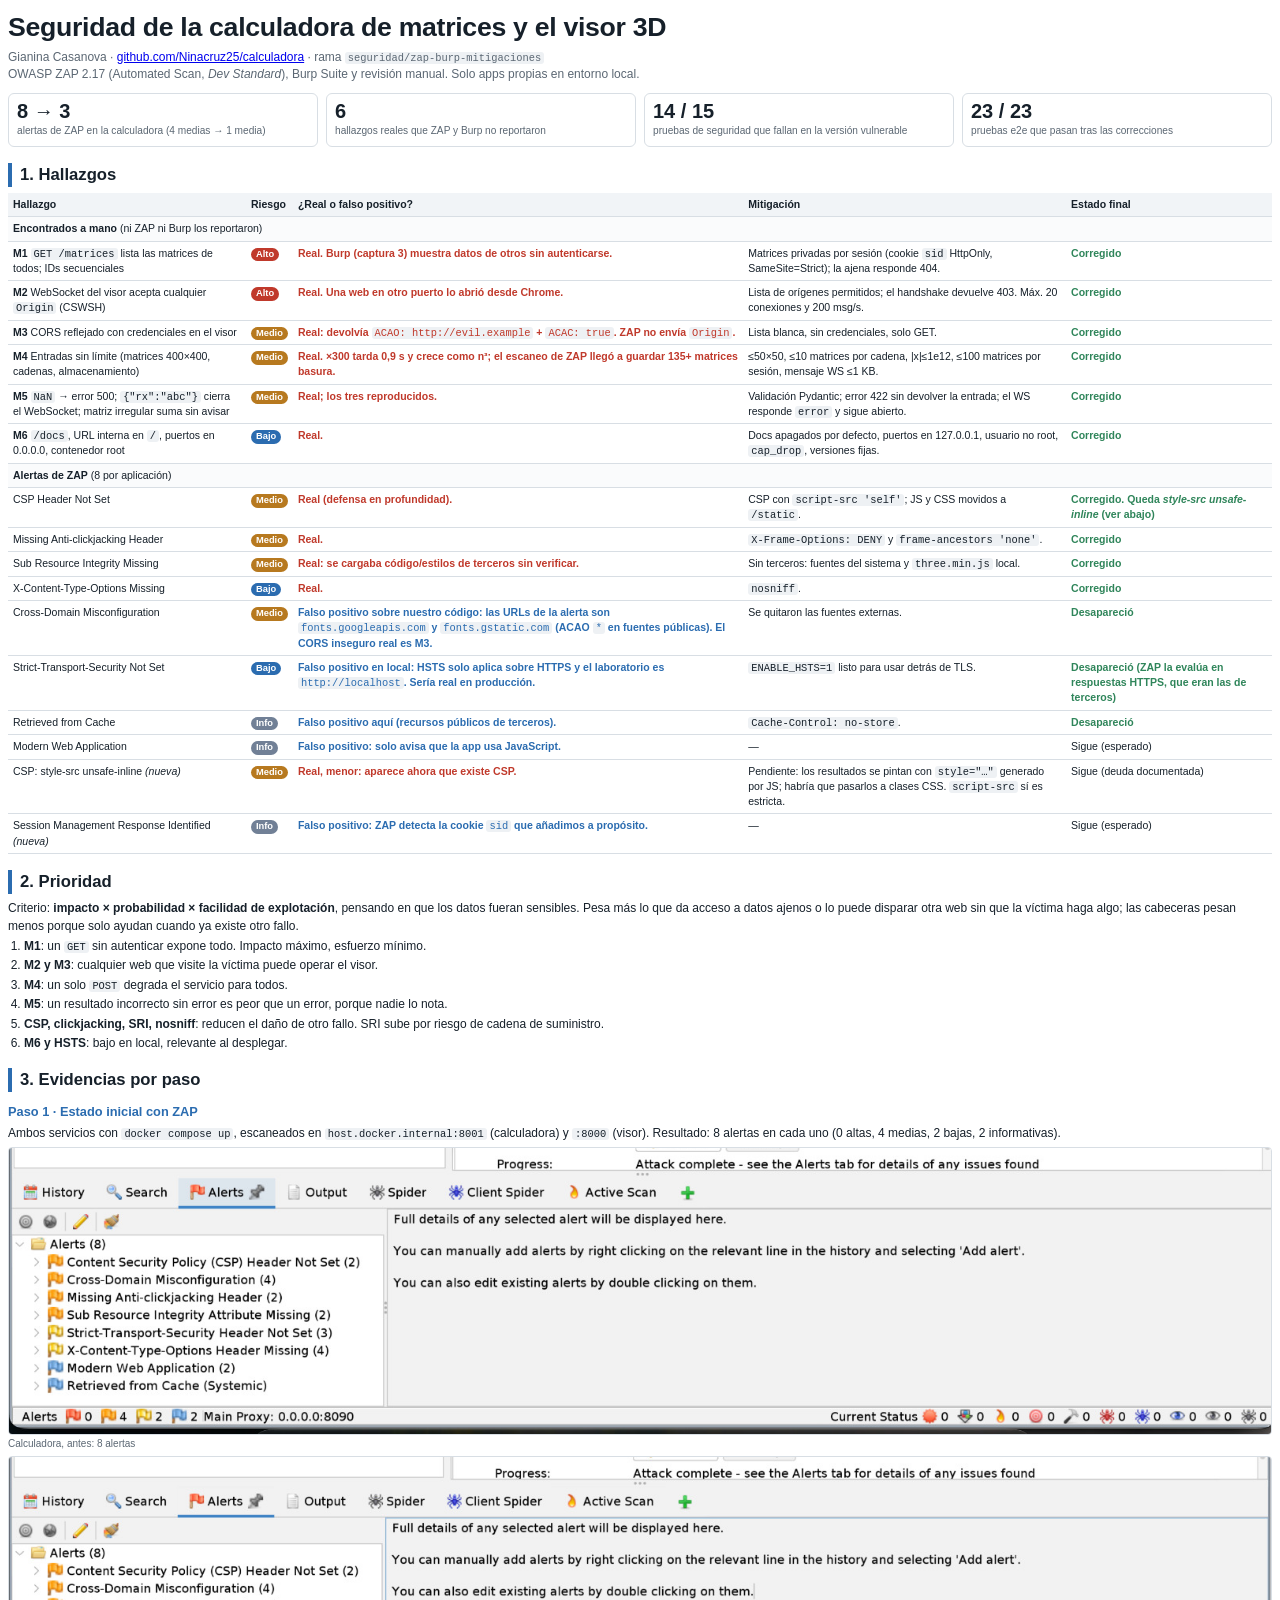
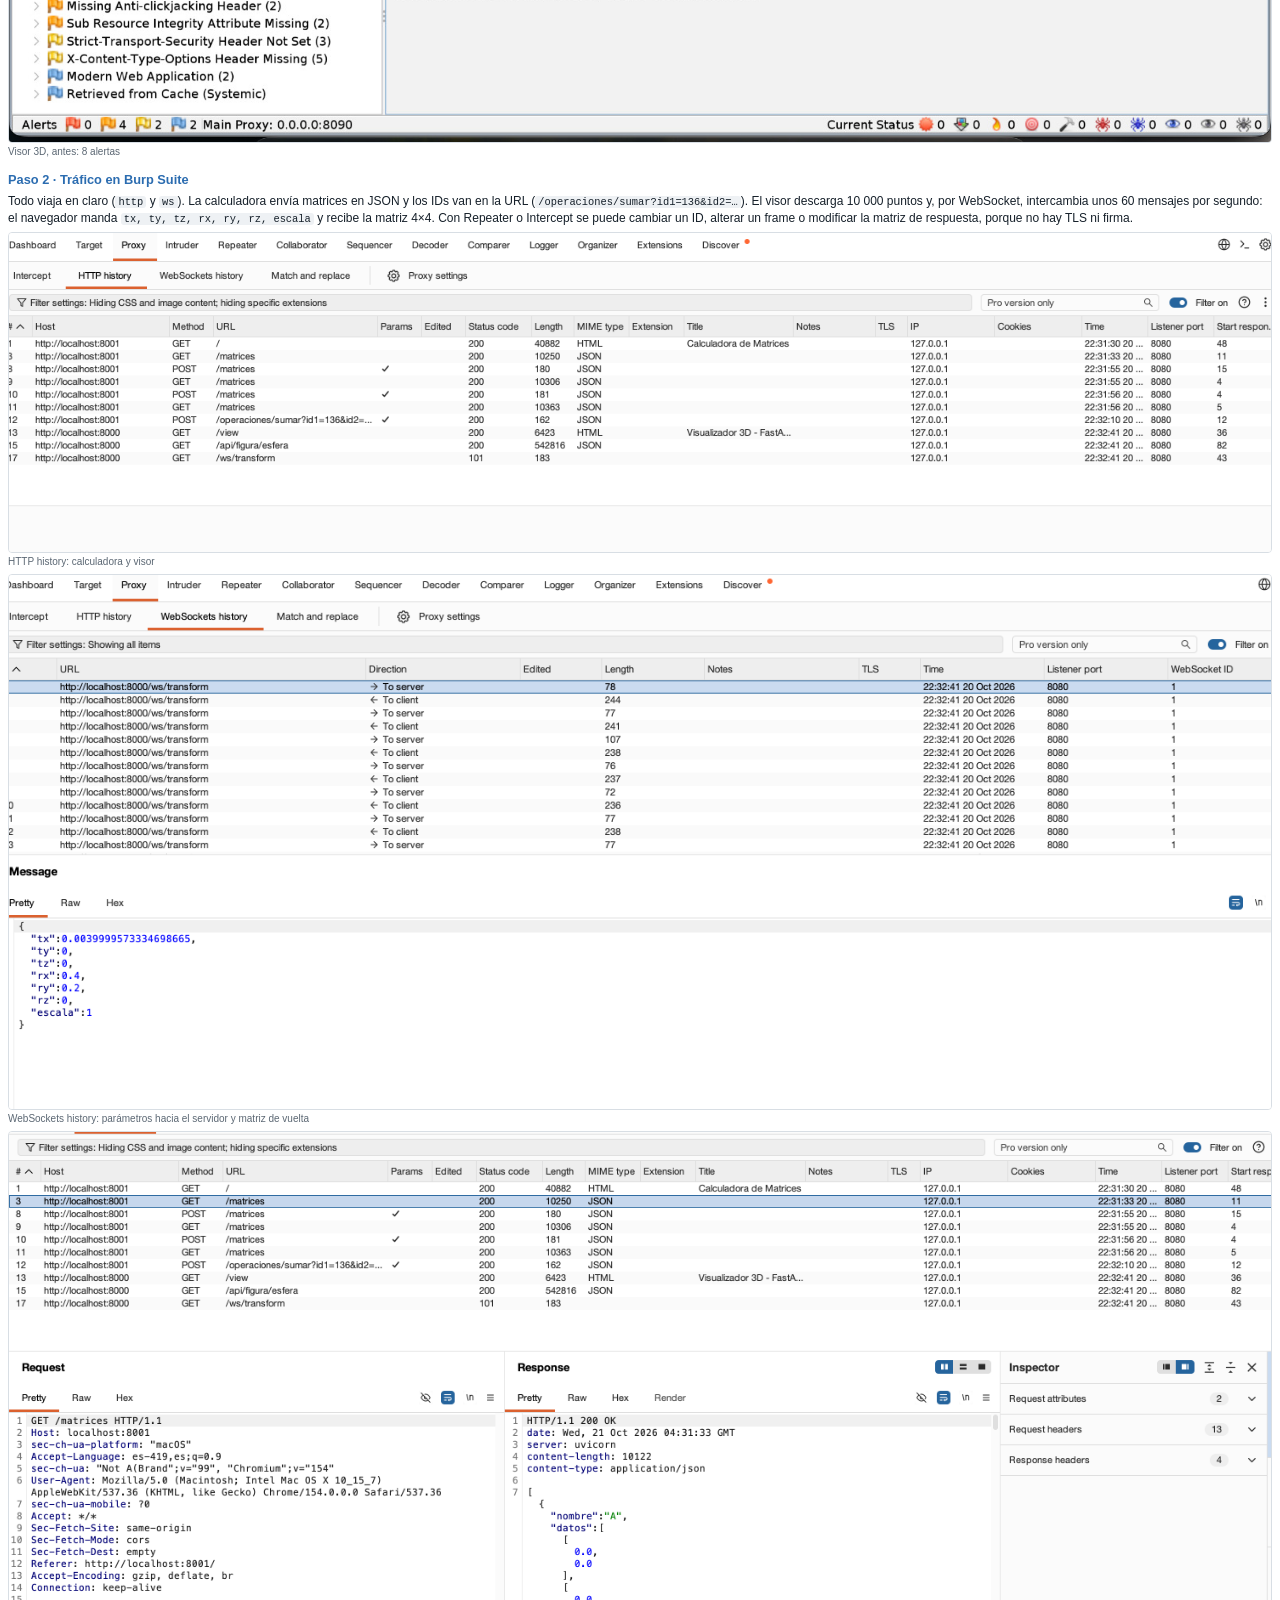
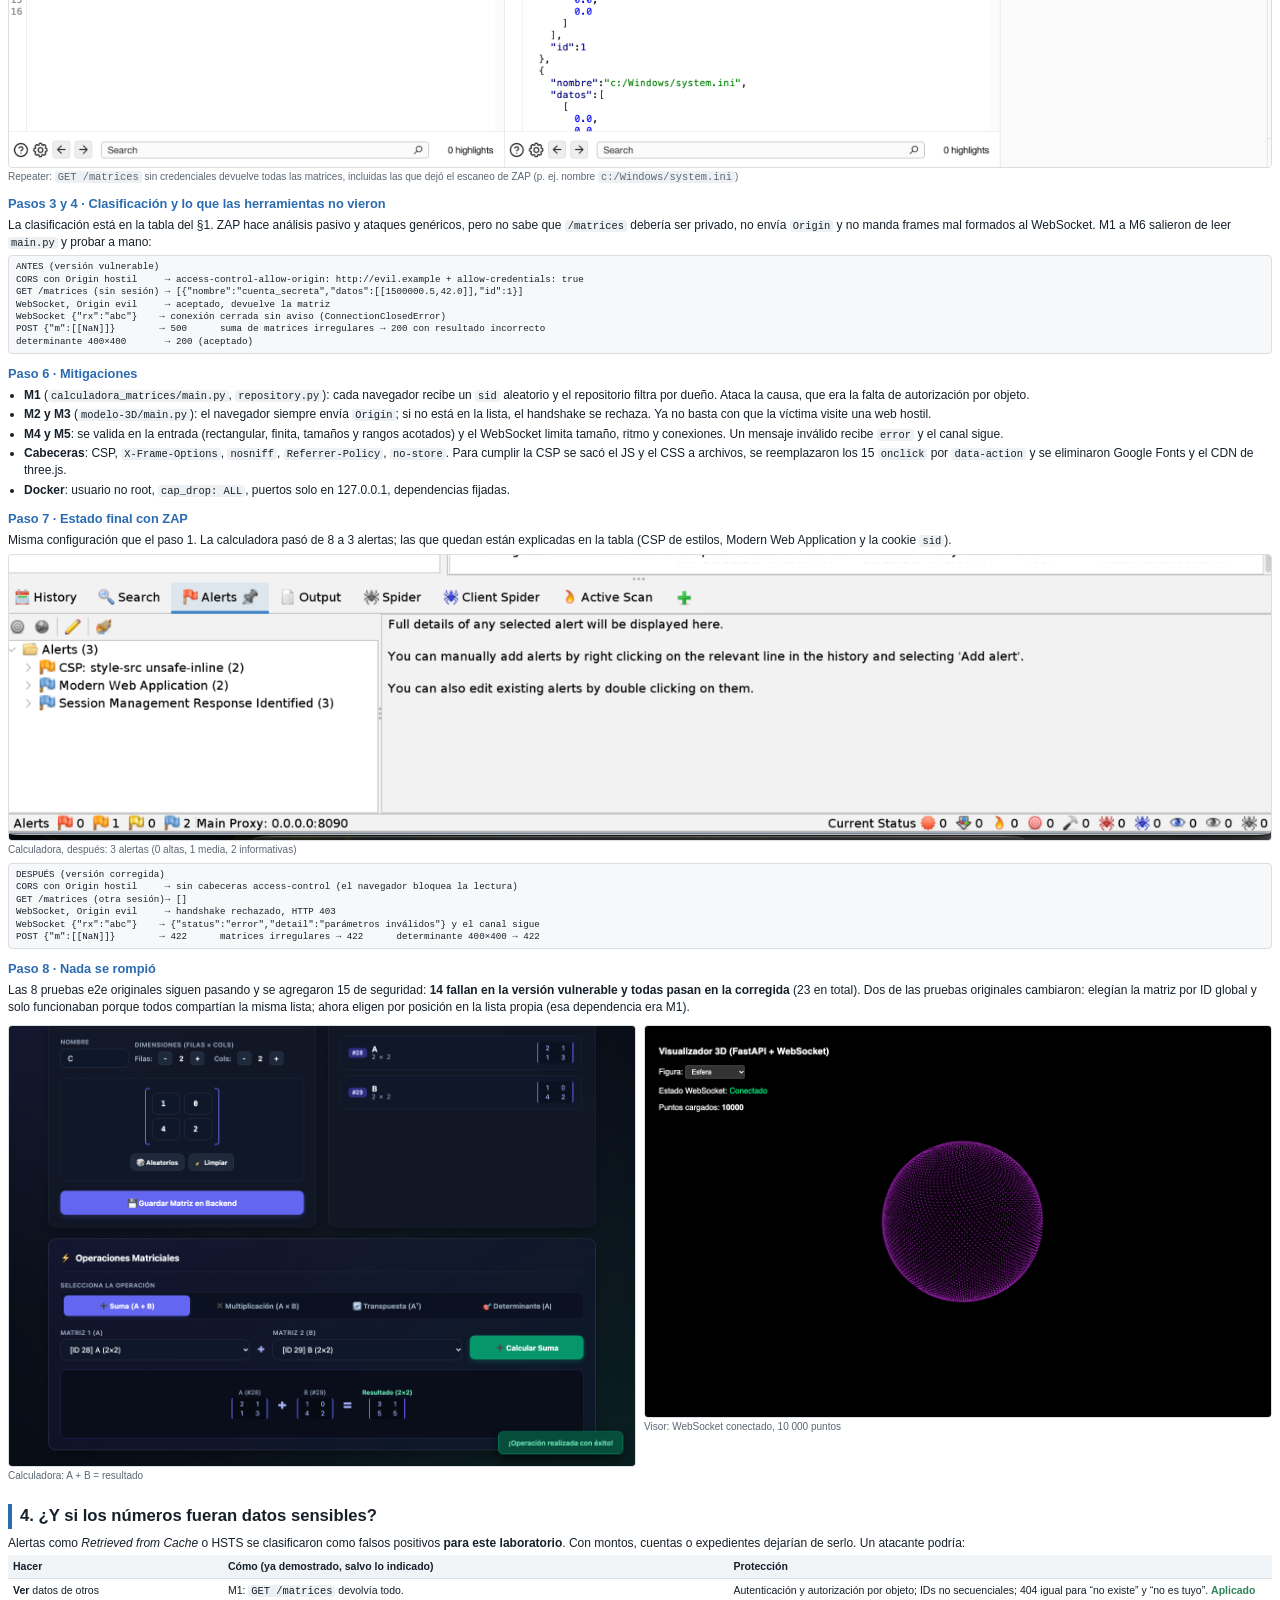
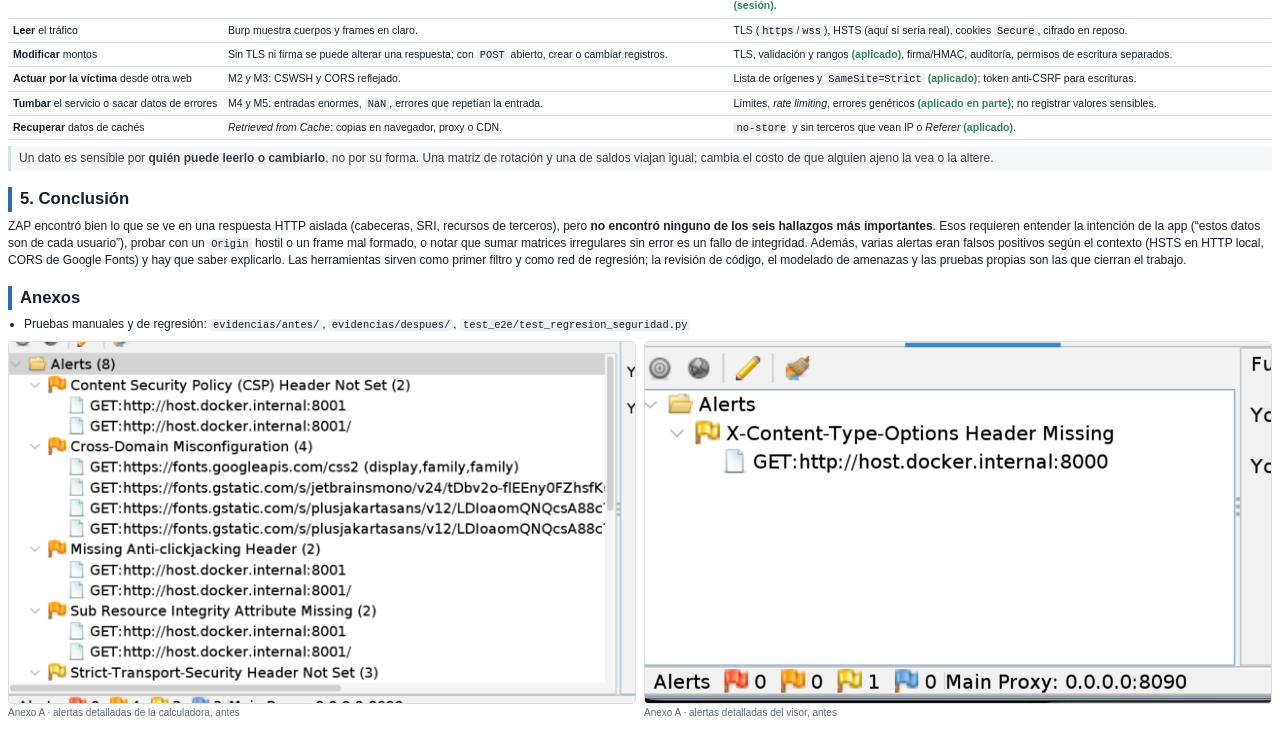
<file: evidencias/reporte_seguridad.html>
<!doctype html><html lang="es"><head><meta charset="utf-8"><title>Reporte de seguridad</title><style>
:root { --ink:#16202a; --mute:#5b6773; --line:#d8dee4; --red:#c0392b; --amber:#b7791f; --blue:#2b6cb0; --green:#2f855a; }
@page { size: A4; margin: 15mm 14mm; }
* { box-sizing: border-box; }
body { font: 9pt/1.45 -apple-system, "Helvetica Neue", Arial, sans-serif; color: var(--ink); }
h1 { font-size: 20pt; margin: 0; letter-spacing: -.3px; }
.sub { color: var(--mute); margin: 2px 0 10px; }
h2 { font-size: 12.5pt; margin: 16px 0 6px; padding-left: 8px; border-left: 4px solid var(--blue); break-after: avoid; }
h3 { font-size: 9.6pt; margin: 11px 0 3px; color: var(--blue); break-after: avoid; }
p { margin: 3px 0; } code { font: 7.8pt Menlo, monospace; background: #eef1f4; padding: 0 3px; border-radius: 3px; }
.kpis { display: flex; gap: 8px; margin: 8px 0 4px; }
.kpi { flex: 1; border: 1px solid var(--line); border-radius: 6px; padding: 6px 8px; }
.kpi b { display: block; font-size: 15pt; line-height: 1.1; } .kpi span { color: var(--mute); font-size: 7.6pt; }
table { border-collapse: collapse; width: 100%; font-size: 7.9pt; }
th { text-align: left; background: #f1f4f7; font-weight: 600; } th, td { border-bottom: 1px solid var(--line); padding: 4px 5px; vertical-align: top; }
tr { break-inside: avoid; }
.tag { display: inline-block; font-size: 7pt; font-weight: 700; padding: 0 5px; border-radius: 9px; color: #fff; white-space: nowrap; }
.alto { background: var(--red); } .medio { background: var(--amber); } .bajo { background: var(--blue); } .info { background: #718096; }
.ok { color: var(--green); font-weight: 600; } .fp { color: var(--blue); font-weight: 600; } .re { color: var(--red); font-weight: 600; }
figure { margin: 5px 0; break-inside: avoid; } figcaption { font-size: 7.5pt; color: var(--mute); margin-top: 2px; }
img { width: 100%; border: 1px solid var(--line); border-radius: 4px; display: block; }
.crop img { aspect-ratio: 4.4 / 1; object-fit: cover; object-position: 0 100%; }
.cols { display: flex; gap: 8px; align-items: flex-start; } .cols > * { flex: 1; min-width: 0; }
pre { background: #f6f8fa; border: 1px solid var(--line); border-radius: 4px; padding: 5px 7px; font: 6.9pt/1.35 Menlo, monospace; white-space: pre-wrap; word-break: break-all; margin: 4px 0; }
ul, ol { margin: 3px 0 3px 16px; padding: 0; } li { margin: 2px 0; }
.nota { background: #f6f8fa; border-left: 3px solid var(--line); padding: 4px 8px; margin: 6px 0; color: #34404c; }
.pb { break-before: page; }
</style></head><body>

<h1>Seguridad de la calculadora de matrices y el visor 3D</h1>
<p class="sub">Gianina Casanova · <a href="https://github.com/Ninacruz25/calculadora">github.com/Ninacruz25/calculadora</a> · rama <code>seguridad/zap-burp-mitigaciones</code><br>
OWASP ZAP 2.17 (Automated Scan, <i>Dev Standard</i>), Burp Suite y revisión manual. Solo apps propias en entorno local.</p>

<div class="kpis">
<div class="kpi"><b>8 → 3</b><span>alertas de ZAP en la calculadora (4 medias → 1 media)</span></div>
<div class="kpi"><b>6</b><span>hallazgos reales que ZAP y Burp no reportaron</span></div>
<div class="kpi"><b>14 / 15</b><span>pruebas de seguridad que fallan en la versión vulnerable</span></div>
<div class="kpi"><b>23 / 23</b><span>pruebas e2e que pasan tras las correcciones</span></div>
</div>

<h2>1. Hallazgos</h2>

<table><tr><th>Hallazgo</th><th>Riesgo</th><th>¿Real o falso positivo?</th><th>Mitigación</th><th>Estado final</th></tr>
<tr><td colspan="5" style="background:#fafbfc"><b>Encontrados a mano</b> (ni ZAP ni Burp los reportaron)</td></tr>
<tr><td><b>M1</b> <code>GET /matrices</code> lista las matrices de todos; IDs secuenciales</td><td><span class="tag alto">Alto</span></td><td class="re">Real. Burp (captura 3) muestra datos de otros sin autenticarse.</td><td>Matrices privadas por sesión (cookie <code>sid</code> HttpOnly, SameSite=Strict); la ajena responde 404.</td><td class="ok">Corregido</td></tr>
<tr><td><b>M2</b> WebSocket del visor acepta cualquier <code>Origin</code> (CSWSH)</td><td><span class="tag alto">Alto</span></td><td class="re">Real. Una web en otro puerto lo abrió desde Chrome.</td><td>Lista de orígenes permitidos; el handshake devuelve 403. Máx. 20 conexiones y 200 msg/s.</td><td class="ok">Corregido</td></tr>
<tr><td><b>M3</b> CORS reflejado con credenciales en el visor</td><td><span class="tag medio">Medio</span></td><td class="re">Real: devolvía <code>ACAO: http://evil.example</code> + <code>ACAC: true</code>. ZAP no envía <code>Origin</code>.</td><td>Lista blanca, sin credenciales, solo GET.</td><td class="ok">Corregido</td></tr>
<tr><td><b>M4</b> Entradas sin límite (matrices 400×400, cadenas, almacenamiento)</td><td><span class="tag medio">Medio</span></td><td class="re">Real. ×300 tarda 0,9 s y crece como n³; el escaneo de ZAP llegó a guardar 135+ matrices basura.</td><td>≤50×50, ≤10 matrices por cadena, |x|≤1e12, ≤100 matrices por sesión, mensaje WS ≤1 KB.</td><td class="ok">Corregido</td></tr>
<tr><td><b>M5</b> <code>NaN</code> → error 500; <code>{"rx":"abc"}</code> cierra el WebSocket; matriz irregular suma sin avisar</td><td><span class="tag medio">Medio</span></td><td class="re">Real; los tres reproducidos.</td><td>Validación Pydantic; error 422 sin devolver la entrada; el WS responde <code>error</code> y sigue abierto.</td><td class="ok">Corregido</td></tr>
<tr><td><b>M6</b> <code>/docs</code>, URL interna en <code>/</code>, puertos en 0.0.0.0, contenedor root</td><td><span class="tag bajo">Bajo</span></td><td class="re">Real.</td><td>Docs apagados por defecto, puertos en 127.0.0.1, usuario no root, <code>cap_drop</code>, versiones fijas.</td><td class="ok">Corregido</td></tr>
<tr><td colspan="5" style="background:#fafbfc"><b>Alertas de ZAP</b> (8 por aplicación)</td></tr>
<tr><td>CSP Header Not Set</td><td><span class="tag medio">Medio</span></td><td class="re">Real (defensa en profundidad).</td><td>CSP con <code>script-src 'self'</code>; JS y CSS movidos a <code>/static</code>.</td><td class="ok">Corregido. Queda <i>style-src unsafe-inline</i> (ver abajo)</td></tr>
<tr><td>Missing Anti-clickjacking Header</td><td><span class="tag medio">Medio</span></td><td class="re">Real.</td><td><code>X-Frame-Options: DENY</code> y <code>frame-ancestors 'none'</code>.</td><td class="ok">Corregido</td></tr>
<tr><td>Sub Resource Integrity Missing</td><td><span class="tag medio">Medio</span></td><td class="re">Real: se cargaba código/estilos de terceros sin verificar.</td><td>Sin terceros: fuentes del sistema y <code>three.min.js</code> local.</td><td class="ok">Corregido</td></tr>
<tr><td>X-Content-Type-Options Missing</td><td><span class="tag bajo">Bajo</span></td><td class="re">Real.</td><td><code>nosniff</code>.</td><td class="ok">Corregido</td></tr>
<tr><td>Cross-Domain Misconfiguration</td><td><span class="tag medio">Medio</span></td><td class="fp">Falso positivo sobre nuestro código: las URLs de la alerta son <code>fonts.googleapis.com</code> y <code>fonts.gstatic.com</code> (ACAO <code>*</code> en fuentes públicas). El CORS inseguro real es M3.</td><td>Se quitaron las fuentes externas.</td><td class="ok">Desapareció</td></tr>
<tr><td>Strict-Transport-Security Not Set</td><td><span class="tag bajo">Bajo</span></td><td class="fp">Falso positivo en local: HSTS solo aplica sobre HTTPS y el laboratorio es <code>http://localhost</code>. Sería real en producción.</td><td><code>ENABLE_HSTS=1</code> listo para usar detrás de TLS.</td><td class="ok">Desapareció (ZAP la evalúa en respuestas HTTPS, que eran las de terceros)</td></tr>
<tr><td>Retrieved from Cache</td><td><span class="tag info">Info</span></td><td class="fp">Falso positivo aquí (recursos públicos de terceros).</td><td><code>Cache-Control: no-store</code>.</td><td class="ok">Desapareció</td></tr>
<tr><td>Modern Web Application</td><td><span class="tag info">Info</span></td><td class="fp">Falso positivo: solo avisa que la app usa JavaScript.</td><td>—</td><td>Sigue (esperado)</td></tr>
<tr><td>CSP: style-src unsafe-inline <i>(nueva)</i></td><td><span class="tag medio">Medio</span></td><td class="re">Real, menor: aparece ahora que existe CSP.</td><td>Pendiente: los resultados se pintan con <code>style="…"</code> generado por JS; habría que pasarlos a clases CSS. <code>script-src</code> sí es estricta.</td><td>Sigue (deuda documentada)</td></tr>
<tr><td>Session Management Response Identified <i>(nueva)</i></td><td><span class="tag info">Info</span></td><td class="fp">Falso positivo: ZAP detecta la cookie <code>sid</code> que añadimos a propósito.</td><td>—</td><td>Sigue (esperado)</td></tr>
</table>

<h2>2. Prioridad</h2>
<p>Criterio: <b>impacto × probabilidad × facilidad de explotación</b>, pensando en que los datos fueran sensibles. Pesa más lo que da acceso a datos ajenos o lo puede disparar otra web sin que la víctima haga algo; las cabeceras pesan menos porque solo ayudan cuando ya existe otro fallo.</p>
<ol>
<li><b>M1</b>: un <code>GET</code> sin autenticar expone todo. Impacto máximo, esfuerzo mínimo.</li>
<li><b>M2 y M3</b>: cualquier web que visite la víctima puede operar el visor.</li>
<li><b>M4</b>: un solo <code>POST</code> degrada el servicio para todos.</li>
<li><b>M5</b>: un resultado incorrecto sin error es peor que un error, porque nadie lo nota.</li>
<li><b>CSP, clickjacking, SRI, nosniff</b>: reducen el daño de otro fallo. SRI sube por riesgo de cadena de suministro.</li>
<li><b>M6 y HSTS</b>: bajo en local, relevante al desplegar.</li></ol>

<h2 class="pb">3. Evidencias por paso</h2>

<h3>Paso 1 · Estado inicial con ZAP</h3>
<p>Ambos servicios con <code>docker compose up</code>, escaneados en <code>host.docker.internal:8001</code> (calculadora) y <code>:8000</code> (visor). Resultado: 8 alertas en cada uno (0 altas, 4 medias, 2 bajas, 2 informativas).</p>
<figure class="crop"><img src="zap/antes_calculadora_8001.jpeg"><figcaption>Calculadora, antes: 8 alertas</figcaption></figure>
<figure class="crop"><img src="zap/antes_modelo3d_8000.jpeg"><figcaption>Visor 3D, antes: 8 alertas</figcaption></figure>

<h3>Paso 2 · Tráfico en Burp Suite</h3>
<p>Todo viaja en claro (<code>http</code> y <code>ws</code>). La calculadora envía matrices en JSON y los IDs van en la URL (<code>/operaciones/sumar?id1=136&amp;id2=…</code>). El visor descarga 10 000 puntos y, por WebSocket, intercambia unos 60 mensajes por segundo: el navegador manda <code>tx, ty, tz, rx, ry, rz, escala</code> y recibe la matriz 4×4. Con Repeater o Intercept se puede cambiar un ID, alterar un frame o modificar la matriz de respuesta, porque no hay TLS ni firma.</p>
<figure class=""><img src="burp/01_http_history.png"><figcaption>HTTP history: calculadora y visor</figcaption></figure>
<figure class=""><img src="burp/02_websocket_history.png"><figcaption>WebSockets history: parámetros hacia el servidor y matriz de vuelta</figcaption></figure>
<figure class=""><img src="burp/03_repeater_idor.png"><figcaption>Repeater: <code>GET /matrices</code> sin credenciales devuelve todas las matrices, incluidas las que dejó el escaneo de ZAP (p. ej. nombre <code>c:/Windows/system.ini</code>)</figcaption></figure>


<h3>Pasos 3 y 4 · Clasificación y lo que las herramientas no vieron</h3>
<p>La clasificación está en la tabla del §1. ZAP hace análisis pasivo y ataques genéricos, pero no sabe que <code>/matrices</code> debería ser privado, no envía <code>Origin</code> y no manda frames mal formados al WebSocket. M1 a M6 salieron de leer <code>main.py</code> y probar a mano:</p>
<pre>ANTES (versión vulnerable)
CORS con Origin hostil     → access-control-allow-origin: http://evil.example + allow-credentials: true
GET /matrices (sin sesión) → [{"nombre":"cuenta_secreta","datos":[[1500000.5,42.0]],"id":1}]
WebSocket, Origin evil     → aceptado, devuelve la matriz
WebSocket {"rx":"abc"}    → conexión cerrada sin aviso (ConnectionClosedError)
POST {"m":[[NaN]]}        → 500      suma de matrices irregulares → 200 con resultado incorrecto
determinante 400×400       → 200 (aceptado)</pre>

<h3>Paso 6 · Mitigaciones</h3>
<ul>
<li><b>M1</b> (<code>calculadora_matrices/main.py</code>, <code>repository.py</code>): cada navegador recibe un <code>sid</code> aleatorio y el repositorio filtra por dueño. Ataca la causa, que era la falta de autorización por objeto.</li>
<li><b>M2 y M3</b> (<code>modelo-3D/main.py</code>): el navegador siempre envía <code>Origin</code>; si no está en la lista, el handshake se rechaza. Ya no basta con que la víctima visite una web hostil.</li>
<li><b>M4 y M5</b>: se valida en la entrada (rectangular, finita, tamaños y rangos acotados) y el WebSocket limita tamaño, ritmo y conexiones. Un mensaje inválido recibe <code>error</code> y el canal sigue.</li>
<li><b>Cabeceras</b>: CSP, <code>X-Frame-Options</code>, <code>nosniff</code>, <code>Referrer-Policy</code>, <code>no-store</code>. Para cumplir la CSP se sacó el JS y el CSS a archivos, se reemplazaron los 15 <code>onclick</code> por <code>data-action</code> y se eliminaron Google Fonts y el CDN de three.js.</li>
<li><b>Docker</b>: usuario no root, <code>cap_drop: ALL</code>, puertos solo en 127.0.0.1, dependencias fijadas.</li></ul>

<h3>Paso 7 · Estado final con ZAP</h3>
<p>Misma configuración que el paso 1. La calculadora pasó de 8 a 3 alertas; las que quedan están explicadas en la tabla (CSP de estilos, Modern Web Application y la cookie <code>sid</code>).</p>
<figure class="crop"><img src="zap/despues_calculadora_8001.png"><figcaption>Calculadora, después: 3 alertas (0 altas, 1 media, 2 informativas)</figcaption></figure>

<pre>DESPUÉS (versión corregida)
CORS con Origin hostil     → sin cabeceras access-control (el navegador bloquea la lectura)
GET /matrices (otra sesión)→ []
WebSocket, Origin evil     → handshake rechazado, HTTP 403
WebSocket {"rx":"abc"}    → {"status":"error","detail":"parámetros inválidos"} y el canal sigue
POST {"m":[[NaN]]}        → 422      matrices irregulares → 422      determinante 400×400 → 422</pre>

<h3>Paso 8 · Nada se rompió</h3>
<p>Las 8 pruebas e2e originales siguen pasando y se agregaron 15 de seguridad: <b>14 fallan en la versión vulnerable y todas pasan en la corregida</b> (23 en total). Dos de las pruebas originales cambiaron: elegían la matriz por ID global y solo funcionaban porque todos compartían la misma lista; ahora eligen por posición en la lista propia (esa dependencia era M1).</p>
<div class="cols"><figure class=""><img src="despues/calculadora_funciona.png"><figcaption>Calculadora: A + B = resultado</figcaption></figure><figure class=""><img src="despues/visor_funciona.png"><figcaption>Visor: WebSocket conectado, 10 000 puntos</figcaption></figure></div>

<h2 class="pb">4. ¿Y si los números fueran datos sensibles?</h2>
<p>Alertas como <i>Retrieved from Cache</i> o HSTS se clasificaron como falsos positivos <b>para este laboratorio</b>. Con montos, cuentas o expedientes dejarían de serlo. Un atacante podría:</p>
<table><tr><th style="width:17%">Hacer</th><th style="width:40%">Cómo (ya demostrado, salvo lo indicado)</th><th>Protección</th></tr>
<tr><td><b>Ver</b> datos de otros</td><td>M1: <code>GET /matrices</code> devolvía todo.</td><td>Autenticación y autorización por objeto; IDs no secuenciales; 404 igual para “no existe” y “no es tuyo”. <span class="ok">Aplicado (sesión).</span></td></tr>
<tr><td><b>Leer</b> el tráfico</td><td>Burp muestra cuerpos y frames en claro.</td><td>TLS (<code>https</code>/<code>wss</code>), HSTS (aquí sí sería real), cookies <code>Secure</code>, cifrado en reposo.</td></tr>
<tr><td><b>Modificar</b> montos</td><td>Sin TLS ni firma se puede alterar una respuesta; con <code>POST</code> abierto, crear o cambiar registros.</td><td>TLS, validación y rangos <span class="ok">(aplicado)</span>, firma/HMAC, auditoría, permisos de escritura separados.</td></tr>
<tr><td><b>Actuar por la víctima</b> desde otra web</td><td>M2 y M3: CSWSH y CORS reflejado.</td><td>Lista de orígenes y <code>SameSite=Strict</code> <span class="ok">(aplicado)</span>; token anti-CSRF para escrituras.</td></tr>
<tr><td><b>Tumbar</b> el servicio o sacar datos de errores</td><td>M4 y M5: entradas enormes, <code>NaN</code>, errores que repetían la entrada.</td><td>Límites, <i>rate limiting</i>, errores genéricos <span class="ok">(aplicado en parte)</span>; no registrar valores sensibles.</td></tr>
<tr><td><b>Recuperar</b> datos de cachés</td><td><i>Retrieved from Cache</i>: copias en navegador, proxy o CDN.</td><td><code>no-store</code> y sin terceros que vean IP o <i>Referer</i> <span class="ok">(aplicado)</span>.</td></tr></table>
<div class="nota">Un dato es sensible por <b>quién puede leerlo o cambiarlo</b>, no por su forma. Una matriz de rotación y una de saldos viajan igual; cambia el costo de que alguien ajeno la vea o la altere.</div>

<h2>5. Conclusión</h2>
<p>ZAP encontró bien lo que se ve en una respuesta HTTP aislada (cabeceras, SRI, recursos de terceros), pero <b>no encontró ninguno de los seis hallazgos más importantes</b>. Esos requieren entender la intención de la app (“estos datos son de cada usuario”), probar con un <code>Origin</code> hostil o un frame mal formado, o notar que sumar matrices irregulares sin error es un fallo de integridad. Además, varias alertas eran falsos positivos según el contexto (HSTS en HTTP local, CORS de Google Fonts) y hay que saber explicarlo. Las herramientas sirven como primer filtro y como red de regresión; la revisión de código, el modelado de amenazas y las pruebas propias son las que cierran el trabajo.</p>

<h2>Anexos</h2><ul><li>Pruebas manuales y de regresión: <code>evidencias/antes/</code>, <code>evidencias/despues/</code>, <code>test_e2e/test_regresion_seguridad.py</code></li></ul>
<div class="cols"><figure class=""><img src="zap/anexo_a_alertas_antes_calculadora.png"><figcaption>Anexo A · alertas detalladas de la calculadora, antes</figcaption></figure><figure class=""><img src="zap/anexo_a_alertas_antes_modelo3d.png"><figcaption>Anexo A · alertas detalladas del visor, antes</figcaption></figure></div>
</body></html>
</file>
<file: 2026-10-20-ZAP-Report-/themes/original/main.css>
*, *::after, *::before {
   box-sizing: border-box;
}

h1, h2, h3, h4, h5, h6 {
	margin: 0;
	padding: 0;
}

pre, ul {
	margin: 0;
}

ol {
	list-style-type: none;
}

h1 {
	font-size: 3em;
}

h2 {
	font-size: 2em;
}

h3, h4, h5, h6 {
	font-size: 1em;
}

html {
	box-sizing: border-box;
	font-family: Verdana, sans-serif;
	line-height: 1.5;
}

body {
	margin: 1.5em 0;
}

@media screen and (min-width: 50em) {
	body {
		margin: 1.5em 2ch;
		padding: 1.5em 2ch;
	}
}

a:active, header a:active {
	outline-style: solid;
}

header, main {
	margin: 0 auto;
	max-width: 90ch;
	padding: 1.5em 4ch;
}

header {
	border-radius: .25em .25em 0 0;
}

main {
	border-radius: 0 0 .25em .25em;
}

summary {
	cursor: pointer;
}

.contents {
	margin-top: 1.5em;
}

main > section {
	margin-bottom: 4.5em;
}

.about-this-report > section {
	margin-bottom: 3em;
}

.summaries section {
	margin-bottom: 3em;
}

h2 {
	margin-bottom: .75em;
}

h3 {
	margin-bottom: 1.5em;
}

h4 {
	margin-bottom: 1.5em;
}

.report-parameters--container h4 {
	margin-top: 1.5em;
}

p {
	margin: 1.5em 0;
}

p:first-of-type {
	margin-top: 0;
}

p:last-of-type {
	margin-bottom: 0;
}

.contents li, .alerts li, .alert-types > ol > li {
	margin-top: 1.5em;
}

.alert-types h4 {
	margin-bottom: 0;
}

a {
	border-radius: .125em;
}

caption {
	margin-bottom: 1.5em;
	text-align: left;
}

code, .request-method-n-url {
	overflow-wrap: anywhere;
	white-space: break-spaces;
}

table {
	border-collapse: collapse;
}

.report-description--container, .report-parameters--container {
	margin-left: 2ch;
	padding: 0 2ch;
}

.about-this-report h3, .summaries h3, .appendix h3 {
	border-bottom: .05em solid;
}

.alerts h4 {
	text-align: center;
}

.alerts ol {
	padding-left: 0;
}

.alerts--site-li {
	border: .05em solid;
	border-radius: .25em;
	margin-left: 2ch;
	padding: 1.5em 3ch;
}

.contents ol {
	list-style-position: inside;
	list-style-type: square;
	padding-left: 4ch;
}

.contexts-list, .sites-list {
	list-style-type: square;
}

.risk-confidence-counts-table {
	width: 100%;
}

.risk-confidence-counts-table tr {
	height: 4.5em;
}

.risk-confidence-counts-table thead > tr {
	height: 3em;
}

.risk-confidence-counts-table th[scope="row"], .risk-confidence-counts-table th[scope="rowgroup"] {
	hyphens: auto;
	overflow-wrap: anywhere;
	word-break: break-all;
}

.risk-confidence-counts-table th[scope="row"] {
	padding-right: 5%;
}

@media screen and (max-width: 50em) {
	.risk-confidence-counts-table th[scope="row"] {
		padding-right: 1ch;
	}
}

.risk-confidence-counts-table th[scope="rowgroup"] {
	padding: 0 .5ch;
	vertical-align: middle;
}

.risk-confidence-counts-table > tbody > tr {
	border-top: .05em solid;
}

.risk-confidence-counts-table th[scope="row"], .risk-confidence-counts-table td {
	vertical-align: top;
}

.risk-confidence-counts-table th[scope="col"] {
	vertical-align: bottom;
}

.risk-confidence-counts-table th[scope="col"], .risk-confidence-counts-table th[scope="row"] {
	font-family: monospace, monospace;
	font-weight: bold;
}

.risk-confidence-counts-table th[scope="colgroup"], .risk-confidence-counts-table th[scope="rowgroup"] {
	font-weight: normal;
}

.risk-confidence-counts-table td, .risk-confidence-counts-table th[scope="col"], .risk-confidence-counts-table th[scope="row"] {
	text-align: right;
}

.site-risk-counts-table {
	width: 100%;
}

.site-risk-counts-table tr {
	height: 4.5em;
}

.site-risk-counts-table thead > tr:first-of-type {
	height: 3em;
}

.site-risk-counts-table th[scope="row"], .site-risk-counts-table th[scope="col"] {
	hyphens: auto;
	overflow-wrap: anywhere;
	word-break: break-all;
}

.site-risk-counts-table th[scope="row"] {
	padding-right: 1%;
}

@media screen and (max-width: 50em) {
	.site-risk-counts-table th[scope="row"] {
		padding-right: 1ch;
	}
}

.site-risk-counts-table th[scope="rowgroup"] {
	padding: 0 .5ch;
	vertical-align: middle;
}

.site-risk-counts-table > tbody > tr {
	border-top: .05em solid;
}

.site-risk-counts-table th[scope="row"], .site-risk-counts-table td {
	vertical-align: top;
}

.site-risk-counts-table th[scope="col"] {
	vertical-align: bottom;
}

.site-risk-counts-table th[scope="col"], .site-risk-counts-table th[scope="row"] {
	font-family: monospace, monospace;
	font-weight: bold;
}

.site-risk-counts-table th[scope="colgroup"], .site-risk-counts-table th[scope="rowgroup"] {
	font-weight: normal;
}

.site-risk-counts-table td, .site-risk-counts-table th[scope="col"], .site-risk-counts-table th[scope="row"] {
	text-align: right;
}

.alert-type-counts-table {
	width: 100%;
}

.alert-type-counts-table th, .alert-type-counts-table td {
	padding: 0 1rem;
	text-align: left;
	vertical-align: top;
}

.alert-type-counts-table td:nth-last-of-type(2) {
	padding-left: 1.5rem;
}

.alert-type-counts-table > tbody > tr {
	border-bottom: 0.05em dotted;
}

.alert-type-counts-table th[scope="col"] {
	border-left: 1rem solid;
}

.alert-type-counts-table th[scope="col"]:first-of-type {
	border-left: 0;
}

.alert-type-counts-table th[scope="col"]:last-of-type, .alert-type-counts-table td:last-of-type {
	text-align: right;
}

.alert-type-counts-table th[scope="col"], .alert-type-counts-table th[scope="row"] {
	font-weight: normal;
}

.alert-type-counts-table th[scope="row"], .alert-type-counts-table td {
	padding-bottom: 1.5em;
}

.alert-type-counts-table thead > th:first-of-type {
	width: 45%;
}

.alerts-table, .alert-types-table, .insights-table {
	border-collapse: separate;
	border-spacing: 2ch 1.5em;
	width: 100%;
}

.alerts-table th, .alerts-table td, .alert-types-table th, .alert-types-table td, .insights-table td, .insights-table th {
	vertical-align: top;
}

.alerts-table td, .alert-types-table td, .insights-table td {
	overflow-wrap: anywhere;
}

.alerts-table th, .alert-types-table th, .insights-table th {
	padding: 0 1ch;
}

.alerts-table td, .alert-types-table td {
	padding: 0 2ch;
}

.insights-table td {
	padding: 0 1ch;
}

.alerts-table summary {
	margin-bottom: 1.5em;
}

.alert-tags-list {
	list-style-position: inside;
	list-style-type: square;
	padding-left: 0;
}

.alert-tags-list > li {
	margin-top: 0;
}

.request-body, .response-body {
	margin-top: 1.5em;
}

.request-method-n-url {
	margin-bottom: 0;
}

.alert-types-table {
	padding-top: 0;
}

.alert-types-table th {
	width: 20%;
}

.alert-types-table ol {
	list-style-position: inside;
	list-style-type: square;
	padding-left: 0;
}

.alert-types-table li:not(:first-of-type) {
	margin-top: 1.5em;
}

p.alert-types-intro {
	margin-bottom: 3em;
}

.zap-logo {
	height: 1em;
	margin-right: .25ch;
	width: 1em;
}

h1, h2 {
	font-family: Georgia, serif;
}

.risk-level, .confidence-level, .included-risk-codes, .included-confidence-codes, .additional-info-percentages {
	font-family: monospace, monospace;
}

.context, .site, .request-method-n-url {
	font-family: monospace, monospace;
}
</file>
<file: 2026-10-20-ZAP-Report-/themes/original/colors.css>
body {
	background-color: #306aa0;
	background-image: radial-gradient(circle at top left, #fff 0%, #8ce1d6 15em, #306aa0 100em, #386095 100%);
}

main, footer {
	background-color: #fff;
}

header {
	background-color: #00549e;
	color: #fff;
}

a:link {
	color: #004380;
}

a:visited {
	color: #770d67;
}

a:focus {
	background-color: #ffd54d;
}

a:hover {
	background-color: #ffd54d;
}

a:active {
	background-color: #ffd54d;
	color: #003261;
	outline-color: #f4ba00;
}

header a:link {
	color: #f2f7fd;
}

header a:visited {
	color: #f2b5e9;
}

header a:focus {
	background-color: #ffd54d;
	color: #004380;
}

header a:hover {
	background-color: #ffd54d;
	color: #004380;
}

header a:active {
	background-color: #ffd54d;
	color: #003261;
	outline-color: #fff6db;
}

summary:focus {
	background-color: #ffd54d;
}

summary:hover {
	background-color: #ffd54d;
}

summary:active {
	background-color: #ffd54d;
	color: #003261;
	outline-color: #f4ba00;
}

h2, h3, h4, h5, h6 {
	color: #00549e;
}

.risk-level, .confidence-level {
	color: #00549e;
}

.risk-confidence-counts-table th[scope="colgroup"], .risk-confidence-counts-table th[scope="rowgroup"] {
	background-color: #00549e;
	color: #fff;
}

.risk-confidence-counts-table th[scope="col"], .risk-confidence-counts-table th[scope="row"] {
	color: #00549e;
}

.risk-confidence-counts-table > tbody > tr {
	border-top-color: #00549e;
}

.site-risk-counts-table th[scope="colgroup"], .site-risk-counts-table th[scope="rowgroup"] {
	background-color: #00549e;
	color: #fff;
}

.site-risk-counts-table th[scope="col"], .site-risk-counts-table th[scope="row"] {
	color: #00549e;
}

.site-risk-counts-table > tbody > tr {
	border-top-color: #00549e;
}

.alert-type-counts-table > tbody > tr {
	border-bottom-color: #00549e;
}

.alert-type-counts-table th[scope="col"] {
	background-color: #00549e;
	color: #fff;
}

.alert-type-counts-table th[scope="col"] {
	border-left-color: #fff;
}

.alerts-table th, .alert-types-table th {
	background-color: #306aa0;
	color: #fff;
}

.additional-info-percentages {
	color: #00549e;
}

.insights-table > tbody > tr {
	border-bottom-color: #00549e;
}

.insights-table th[scope="col"] {
	background-color: #00549e;
	border-left-color: #fff;
	color: #fff;
}
</file>
